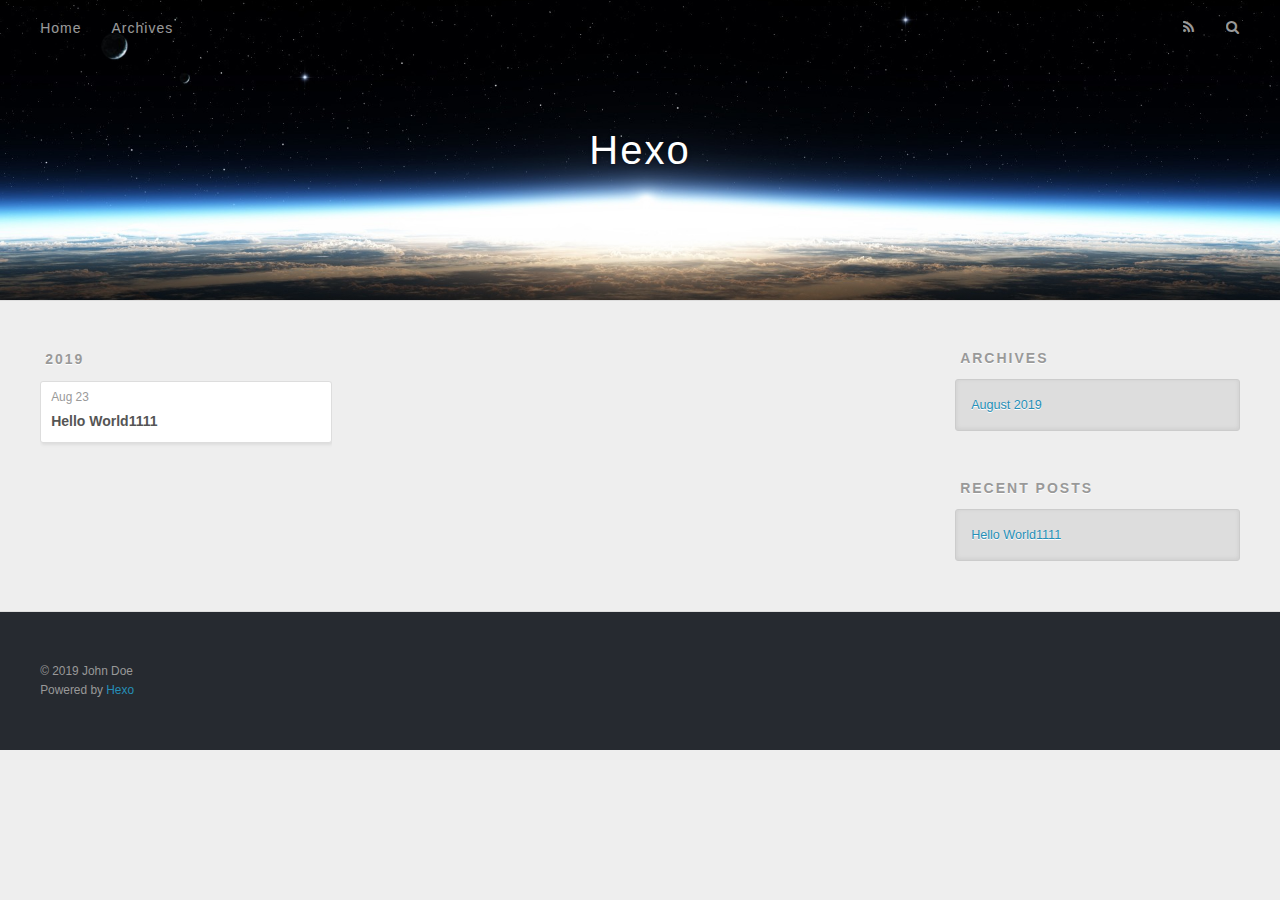
<file: archives/index.html>
<!DOCTYPE html>
<html>
<head><meta name="generator" content="Hexo 3.9.0">
  <meta charset="utf-8">
  

  
  <title>Archives | Hexo</title>
  <meta name="viewport" content="width=device-width, initial-scale=1, maximum-scale=1">
  <meta property="og:type" content="website">
<meta property="og:title" content="Hexo">
<meta property="og:url" content="http://yoursite.com/archives/index.html">
<meta property="og:site_name" content="Hexo">
<meta property="og:locale" content="en">
<meta name="twitter:card" content="summary">
<meta name="twitter:title" content="Hexo">
  
    <link rel="alternate" href="/atom.xml" title="Hexo" type="application/atom+xml">
  
  
    <link rel="icon" href="/favicon.png">
  
  
    <link href="//fonts.googleapis.com/css?family=Source+Code+Pro" rel="stylesheet" type="text/css">
  
  <link rel="stylesheet" href="/css/style.css">
</head>
</html>
<body>
  <div id="container">
    <div id="wrap">
      <header id="header">
  <div id="banner"></div>
  <div id="header-outer" class="outer">
    <div id="header-title" class="inner">
      <h1 id="logo-wrap">
        <a href="/" id="logo">Hexo</a>
      </h1>
      
    </div>
    <div id="header-inner" class="inner">
      <nav id="main-nav">
        <a id="main-nav-toggle" class="nav-icon"></a>
        
          <a class="main-nav-link" href="/">Home</a>
        
          <a class="main-nav-link" href="/archives">Archives</a>
        
      </nav>
      <nav id="sub-nav">
        
          <a id="nav-rss-link" class="nav-icon" href="/atom.xml" title="RSS Feed"></a>
        
        <a id="nav-search-btn" class="nav-icon" title="Search"></a>
      </nav>
      <div id="search-form-wrap">
        <form action="//google.com/search" method="get" accept-charset="UTF-8" class="search-form"><input type="search" name="q" class="search-form-input" placeholder="Search"><button type="submit" class="search-form-submit">&#xF002;</button><input type="hidden" name="sitesearch" value="http://yoursite.com"></form>
      </div>
    </div>
  </div>
</header>
      <div class="outer">
        <section id="main">
  
  
    
    
      
      
      <section class="archives-wrap">
        <div class="archive-year-wrap">
          <a href="/archives/2019" class="archive-year">2019</a>
        </div>
        <div class="archives">
    
    <article class="archive-article archive-type-post">
  <div class="archive-article-inner">
    <header class="archive-article-header">
      <a href="/2019/08/23/hello-world/" class="archive-article-date">
  <time datetime="2019-08-23T07:17:45.148Z" itemprop="datePublished">Aug 23</time>
</a>
      
  
    <h1 itemprop="name">
      <a class="archive-article-title" href="/2019/08/23/hello-world/">Hello World1111</a>
    </h1>
  

    </header>
  </div>
</article>
  
  
    </div></section>
  


</section>
        
          <aside id="sidebar">
  
    

  
    

  
    
  
    
  <div class="widget-wrap">
    <h3 class="widget-title">Archives</h3>
    <div class="widget">
      <ul class="archive-list"><li class="archive-list-item"><a class="archive-list-link" href="/archives/2019/08/">August 2019</a></li></ul>
    </div>
  </div>


  
    
  <div class="widget-wrap">
    <h3 class="widget-title">Recent Posts</h3>
    <div class="widget">
      <ul>
        
          <li>
            <a href="/2019/08/23/hello-world/">Hello World1111</a>
          </li>
        
      </ul>
    </div>
  </div>

  
</aside>
        
      </div>
      <footer id="footer">
  
  <div class="outer">
    <div id="footer-info" class="inner">
      &copy; 2019 John Doe<br>
      Powered by <a href="http://hexo.io/" target="_blank">Hexo</a>
    </div>
  </div>
</footer>
    </div>
    <nav id="mobile-nav">
  
    <a href="/" class="mobile-nav-link">Home</a>
  
    <a href="/archives" class="mobile-nav-link">Archives</a>
  
</nav>
    

<script src="//ajax.googleapis.com/ajax/libs/jquery/2.0.3/jquery.min.js"></script>


  <link rel="stylesheet" href="/fancybox/jquery.fancybox.css">
  <script src="/fancybox/jquery.fancybox.pack.js"></script>


<script src="/js/script.js"></script>



  </div>
</body>
</html>
</file>
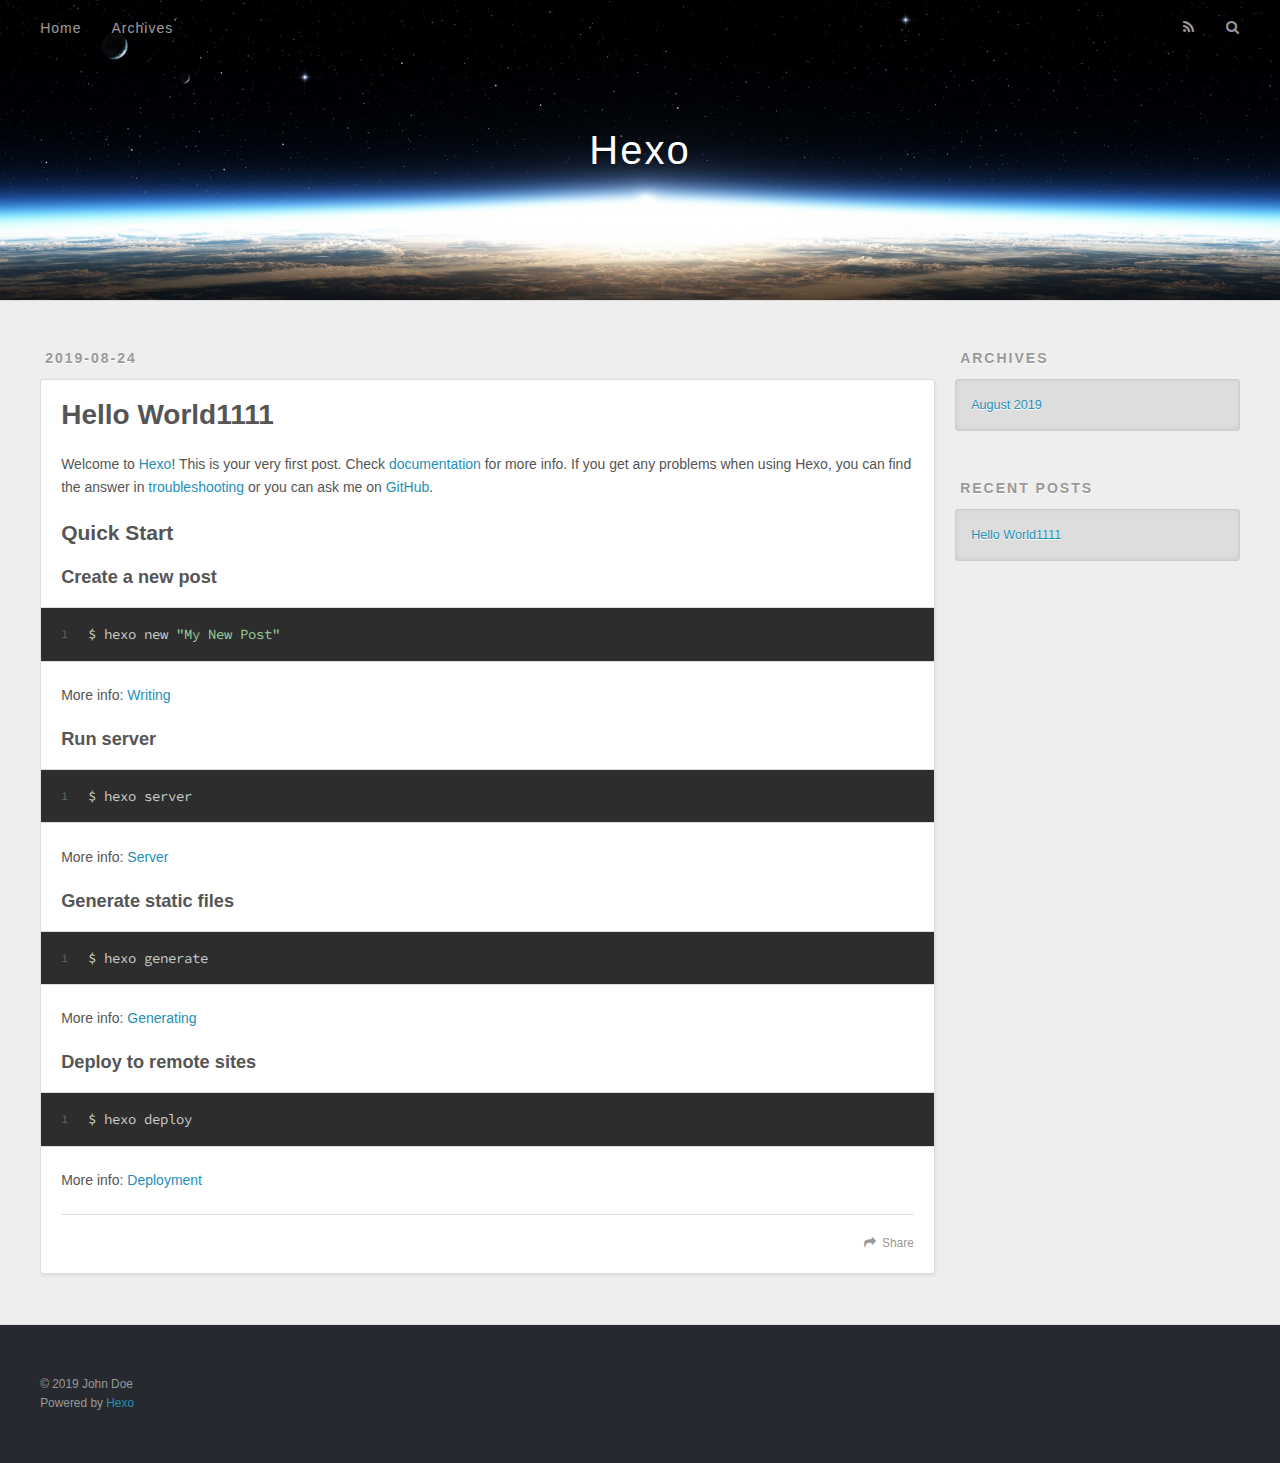
<file: blog/index.html>
<!DOCTYPE html>
<html>
<head><meta name="generator" content="Hexo 3.9.0">
  <meta charset="utf-8">
  

  
  <title>Hexo</title>
  <meta name="viewport" content="width=device-width, initial-scale=1, maximum-scale=1">
  <meta property="og:type" content="website">
<meta property="og:title" content="Hexo">
<meta property="og:url" content="http://yoursite.com/index.html">
<meta property="og:site_name" content="Hexo">
<meta property="og:locale" content="en">
<meta name="twitter:card" content="summary">
<meta name="twitter:title" content="Hexo">
  
    <link rel="alternate" href="/blog/atom.xml" title="Hexo" type="application/atom+xml">
  
  
    <link rel="icon" href="/favicon.png">
  
  
    <link href="//fonts.googleapis.com/css?family=Source+Code+Pro" rel="stylesheet" type="text/css">
  
  <link rel="stylesheet" href="/blog/css/style.css">
</head>
</html>
<body>
  <div id="container">
    <div id="wrap">
      <header id="header">
  <div id="banner"></div>
  <div id="header-outer" class="outer">
    <div id="header-title" class="inner">
      <h1 id="logo-wrap">
        <a href="/blog/" id="logo">Hexo</a>
      </h1>
      
    </div>
    <div id="header-inner" class="inner">
      <nav id="main-nav">
        <a id="main-nav-toggle" class="nav-icon"></a>
        
          <a class="main-nav-link" href="/blog/">Home</a>
        
          <a class="main-nav-link" href="/blog/archives">Archives</a>
        
      </nav>
      <nav id="sub-nav">
        
          <a id="nav-rss-link" class="nav-icon" href="/blog/atom.xml" title="RSS Feed"></a>
        
        <a id="nav-search-btn" class="nav-icon" title="Search"></a>
      </nav>
      <div id="search-form-wrap">
        <form action="//google.com/search" method="get" accept-charset="UTF-8" class="search-form"><input type="search" name="q" class="search-form-input" placeholder="Search"><button type="submit" class="search-form-submit">&#xF002;</button><input type="hidden" name="sitesearch" value="http://yoursite.com"></form>
      </div>
    </div>
  </div>
</header>
      <div class="outer">
        <section id="main">
  
    <article id="post-hello-world" class="article article-type-post" itemscope itemprop="blogPost">
  <div class="article-meta">
    <a href="/blog/2019/08/24/hello-world/" class="article-date">
  <time datetime="2019-08-24T10:50:30.401Z" itemprop="datePublished">2019-08-24</time>
</a>
    
  </div>
  <div class="article-inner">
    
    
      <header class="article-header">
        
  
    <h1 itemprop="name">
      <a class="article-title" href="/blog/2019/08/24/hello-world/">Hello World1111</a>
    </h1>
  

      </header>
    
    <div class="article-entry" itemprop="articleBody">
      
        <p>Welcome to <a href="https://hexo.io/" target="_blank" rel="noopener">Hexo</a>! This is your very first post. Check <a href="https://hexo.io/docs/" target="_blank" rel="noopener">documentation</a> for more info. If you get any problems when using Hexo, you can find the answer in <a href="https://hexo.io/docs/troubleshooting.html" target="_blank" rel="noopener">troubleshooting</a> or you can ask me on <a href="https://github.com/hexojs/hexo/issues" target="_blank" rel="noopener">GitHub</a>.</p>
<h2 id="Quick-Start"><a href="#Quick-Start" class="headerlink" title="Quick Start"></a>Quick Start</h2><h3 id="Create-a-new-post"><a href="#Create-a-new-post" class="headerlink" title="Create a new post"></a>Create a new post</h3><figure class="highlight bash"><table><tr><td class="gutter"><pre><span class="line">1</span><br></pre></td><td class="code"><pre><span class="line">$ hexo new <span class="string">"My New Post"</span></span><br></pre></td></tr></table></figure>

<p>More info: <a href="https://hexo.io/docs/writing.html" target="_blank" rel="noopener">Writing</a></p>
<h3 id="Run-server"><a href="#Run-server" class="headerlink" title="Run server"></a>Run server</h3><figure class="highlight bash"><table><tr><td class="gutter"><pre><span class="line">1</span><br></pre></td><td class="code"><pre><span class="line">$ hexo server</span><br></pre></td></tr></table></figure>

<p>More info: <a href="https://hexo.io/docs/server.html" target="_blank" rel="noopener">Server</a></p>
<h3 id="Generate-static-files"><a href="#Generate-static-files" class="headerlink" title="Generate static files"></a>Generate static files</h3><figure class="highlight bash"><table><tr><td class="gutter"><pre><span class="line">1</span><br></pre></td><td class="code"><pre><span class="line">$ hexo generate</span><br></pre></td></tr></table></figure>

<p>More info: <a href="https://hexo.io/docs/generating.html" target="_blank" rel="noopener">Generating</a></p>
<h3 id="Deploy-to-remote-sites"><a href="#Deploy-to-remote-sites" class="headerlink" title="Deploy to remote sites"></a>Deploy to remote sites</h3><figure class="highlight bash"><table><tr><td class="gutter"><pre><span class="line">1</span><br></pre></td><td class="code"><pre><span class="line">$ hexo deploy</span><br></pre></td></tr></table></figure>

<p>More info: <a href="https://hexo.io/docs/deployment.html" target="_blank" rel="noopener">Deployment</a></p>

      
    </div>
    <footer class="article-footer">
      <a data-url="http://yoursite.com/2019/08/24/hello-world/" data-id="cjzsghvyw0000b5sh5u12f0b9" class="article-share-link">Share</a>
      
      
    </footer>
  </div>
  
</article>


  


</section>
        
          <aside id="sidebar">
  
    

  
    

  
    
  
    
  <div class="widget-wrap">
    <h3 class="widget-title">Archives</h3>
    <div class="widget">
      <ul class="archive-list"><li class="archive-list-item"><a class="archive-list-link" href="/blog/archives/2019/08/">August 2019</a></li></ul>
    </div>
  </div>


  
    
  <div class="widget-wrap">
    <h3 class="widget-title">Recent Posts</h3>
    <div class="widget">
      <ul>
        
          <li>
            <a href="/blog/2019/08/24/hello-world/">Hello World1111</a>
          </li>
        
      </ul>
    </div>
  </div>

  
</aside>
        
      </div>
      <footer id="footer">
  
  <div class="outer">
    <div id="footer-info" class="inner">
      &copy; 2019 John Doe<br>
      Powered by <a href="http://hexo.io/" target="_blank">Hexo</a>
    </div>
  </div>
</footer>
    </div>
    <nav id="mobile-nav">
  
    <a href="/blog/" class="mobile-nav-link">Home</a>
  
    <a href="/blog/archives" class="mobile-nav-link">Archives</a>
  
</nav>
    

<script src="//ajax.googleapis.com/ajax/libs/jquery/2.0.3/jquery.min.js"></script>


  <link rel="stylesheet" href="/blog/fancybox/jquery.fancybox.css">
  <script src="/blog/fancybox/jquery.fancybox.pack.js"></script>


<script src="/blog/js/script.js"></script>



  </div>
</body>
</html>
</file>
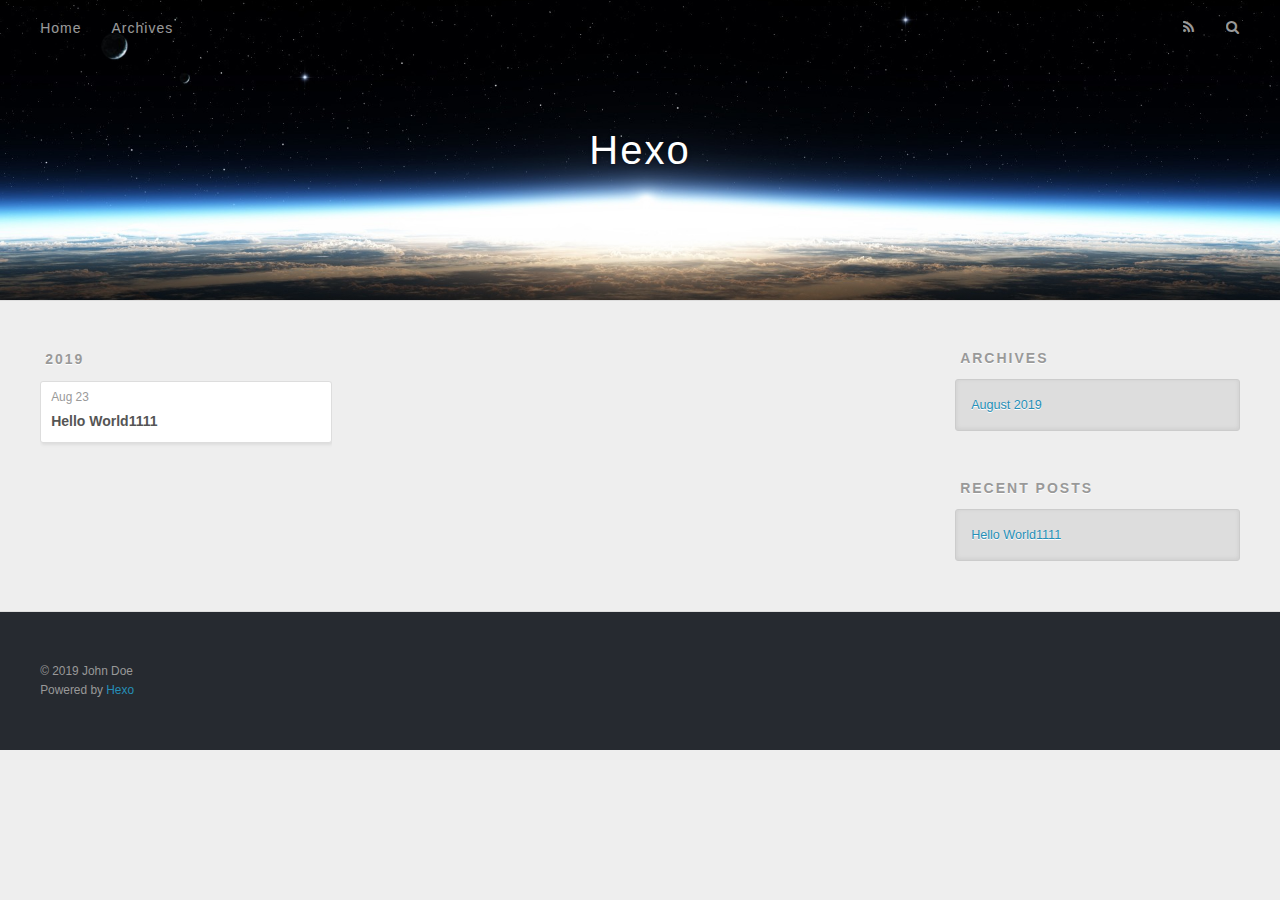
<file: archives/2019/index.html>
<!DOCTYPE html>
<html>
<head><meta name="generator" content="Hexo 3.9.0">
  <meta charset="utf-8">
  

  
  <title>Archives: 2019 | Hexo</title>
  <meta name="viewport" content="width=device-width, initial-scale=1, maximum-scale=1">
  <meta property="og:type" content="website">
<meta property="og:title" content="Hexo">
<meta property="og:url" content="http://yoursite.com/archives/2019/index.html">
<meta property="og:site_name" content="Hexo">
<meta property="og:locale" content="en">
<meta name="twitter:card" content="summary">
<meta name="twitter:title" content="Hexo">
  
    <link rel="alternate" href="/atom.xml" title="Hexo" type="application/atom+xml">
  
  
    <link rel="icon" href="/favicon.png">
  
  
    <link href="//fonts.googleapis.com/css?family=Source+Code+Pro" rel="stylesheet" type="text/css">
  
  <link rel="stylesheet" href="/css/style.css">
</head>
</html>
<body>
  <div id="container">
    <div id="wrap">
      <header id="header">
  <div id="banner"></div>
  <div id="header-outer" class="outer">
    <div id="header-title" class="inner">
      <h1 id="logo-wrap">
        <a href="/" id="logo">Hexo</a>
      </h1>
      
    </div>
    <div id="header-inner" class="inner">
      <nav id="main-nav">
        <a id="main-nav-toggle" class="nav-icon"></a>
        
          <a class="main-nav-link" href="/">Home</a>
        
          <a class="main-nav-link" href="/archives">Archives</a>
        
      </nav>
      <nav id="sub-nav">
        
          <a id="nav-rss-link" class="nav-icon" href="/atom.xml" title="RSS Feed"></a>
        
        <a id="nav-search-btn" class="nav-icon" title="Search"></a>
      </nav>
      <div id="search-form-wrap">
        <form action="//google.com/search" method="get" accept-charset="UTF-8" class="search-form"><input type="search" name="q" class="search-form-input" placeholder="Search"><button type="submit" class="search-form-submit">&#xF002;</button><input type="hidden" name="sitesearch" value="http://yoursite.com"></form>
      </div>
    </div>
  </div>
</header>
      <div class="outer">
        <section id="main">
  
  
    
    
      
      
      <section class="archives-wrap">
        <div class="archive-year-wrap">
          <a href="/archives/2019" class="archive-year">2019</a>
        </div>
        <div class="archives">
    
    <article class="archive-article archive-type-post">
  <div class="archive-article-inner">
    <header class="archive-article-header">
      <a href="/2019/08/23/hello-world/" class="archive-article-date">
  <time datetime="2019-08-23T07:17:45.148Z" itemprop="datePublished">Aug 23</time>
</a>
      
  
    <h1 itemprop="name">
      <a class="archive-article-title" href="/2019/08/23/hello-world/">Hello World1111</a>
    </h1>
  

    </header>
  </div>
</article>
  
  
    </div></section>
  


</section>
        
          <aside id="sidebar">
  
    

  
    

  
    
  
    
  <div class="widget-wrap">
    <h3 class="widget-title">Archives</h3>
    <div class="widget">
      <ul class="archive-list"><li class="archive-list-item"><a class="archive-list-link" href="/archives/2019/08/">August 2019</a></li></ul>
    </div>
  </div>


  
    
  <div class="widget-wrap">
    <h3 class="widget-title">Recent Posts</h3>
    <div class="widget">
      <ul>
        
          <li>
            <a href="/2019/08/23/hello-world/">Hello World1111</a>
          </li>
        
      </ul>
    </div>
  </div>

  
</aside>
        
      </div>
      <footer id="footer">
  
  <div class="outer">
    <div id="footer-info" class="inner">
      &copy; 2019 John Doe<br>
      Powered by <a href="http://hexo.io/" target="_blank">Hexo</a>
    </div>
  </div>
</footer>
    </div>
    <nav id="mobile-nav">
  
    <a href="/" class="mobile-nav-link">Home</a>
  
    <a href="/archives" class="mobile-nav-link">Archives</a>
  
</nav>
    

<script src="//ajax.googleapis.com/ajax/libs/jquery/2.0.3/jquery.min.js"></script>


  <link rel="stylesheet" href="/fancybox/jquery.fancybox.css">
  <script src="/fancybox/jquery.fancybox.pack.js"></script>


<script src="/js/script.js"></script>



  </div>
</body>
</html>
</file>
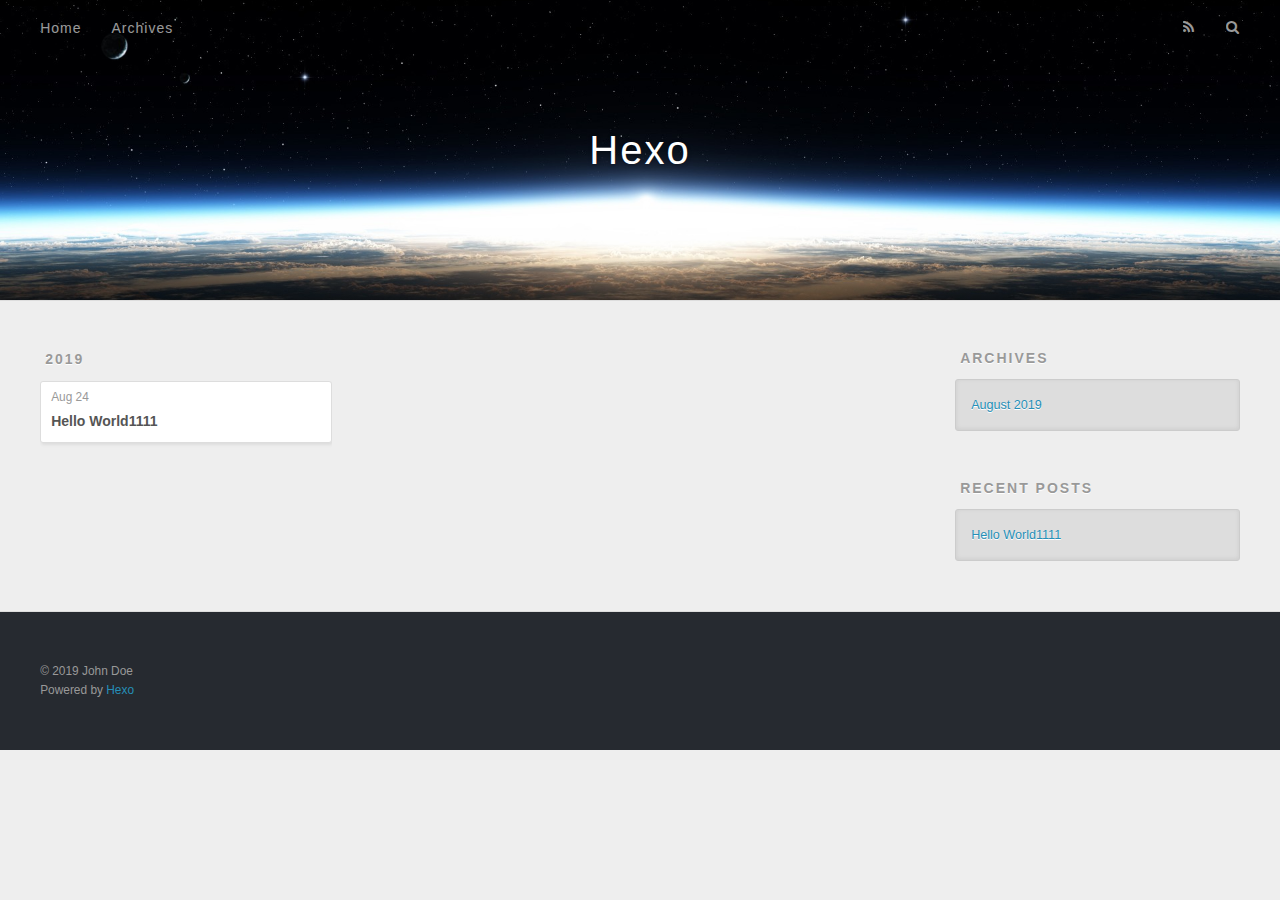
<file: blog/archives/index.html>
<!DOCTYPE html>
<html>
<head><meta name="generator" content="Hexo 3.9.0">
  <meta charset="utf-8">
  

  
  <title>Archives | Hexo</title>
  <meta name="viewport" content="width=device-width, initial-scale=1, maximum-scale=1">
  <meta property="og:type" content="website">
<meta property="og:title" content="Hexo">
<meta property="og:url" content="http://yoursite.com/archives/index.html">
<meta property="og:site_name" content="Hexo">
<meta property="og:locale" content="en">
<meta name="twitter:card" content="summary">
<meta name="twitter:title" content="Hexo">
  
    <link rel="alternate" href="/blog/atom.xml" title="Hexo" type="application/atom+xml">
  
  
    <link rel="icon" href="/favicon.png">
  
  
    <link href="//fonts.googleapis.com/css?family=Source+Code+Pro" rel="stylesheet" type="text/css">
  
  <link rel="stylesheet" href="/blog/css/style.css">
</head>
</html>
<body>
  <div id="container">
    <div id="wrap">
      <header id="header">
  <div id="banner"></div>
  <div id="header-outer" class="outer">
    <div id="header-title" class="inner">
      <h1 id="logo-wrap">
        <a href="/blog/" id="logo">Hexo</a>
      </h1>
      
    </div>
    <div id="header-inner" class="inner">
      <nav id="main-nav">
        <a id="main-nav-toggle" class="nav-icon"></a>
        
          <a class="main-nav-link" href="/blog/">Home</a>
        
          <a class="main-nav-link" href="/blog/archives">Archives</a>
        
      </nav>
      <nav id="sub-nav">
        
          <a id="nav-rss-link" class="nav-icon" href="/blog/atom.xml" title="RSS Feed"></a>
        
        <a id="nav-search-btn" class="nav-icon" title="Search"></a>
      </nav>
      <div id="search-form-wrap">
        <form action="//google.com/search" method="get" accept-charset="UTF-8" class="search-form"><input type="search" name="q" class="search-form-input" placeholder="Search"><button type="submit" class="search-form-submit">&#xF002;</button><input type="hidden" name="sitesearch" value="http://yoursite.com"></form>
      </div>
    </div>
  </div>
</header>
      <div class="outer">
        <section id="main">
  
  
    
    
      
      
      <section class="archives-wrap">
        <div class="archive-year-wrap">
          <a href="/blog/archives/2019" class="archive-year">2019</a>
        </div>
        <div class="archives">
    
    <article class="archive-article archive-type-post">
  <div class="archive-article-inner">
    <header class="archive-article-header">
      <a href="/blog/2019/08/24/hello-world/" class="archive-article-date">
  <time datetime="2019-08-24T10:50:30.401Z" itemprop="datePublished">Aug 24</time>
</a>
      
  
    <h1 itemprop="name">
      <a class="archive-article-title" href="/blog/2019/08/24/hello-world/">Hello World1111</a>
    </h1>
  

    </header>
  </div>
</article>
  
  
    </div></section>
  


</section>
        
          <aside id="sidebar">
  
    

  
    

  
    
  
    
  <div class="widget-wrap">
    <h3 class="widget-title">Archives</h3>
    <div class="widget">
      <ul class="archive-list"><li class="archive-list-item"><a class="archive-list-link" href="/blog/archives/2019/08/">August 2019</a></li></ul>
    </div>
  </div>


  
    
  <div class="widget-wrap">
    <h3 class="widget-title">Recent Posts</h3>
    <div class="widget">
      <ul>
        
          <li>
            <a href="/blog/2019/08/24/hello-world/">Hello World1111</a>
          </li>
        
      </ul>
    </div>
  </div>

  
</aside>
        
      </div>
      <footer id="footer">
  
  <div class="outer">
    <div id="footer-info" class="inner">
      &copy; 2019 John Doe<br>
      Powered by <a href="http://hexo.io/" target="_blank">Hexo</a>
    </div>
  </div>
</footer>
    </div>
    <nav id="mobile-nav">
  
    <a href="/blog/" class="mobile-nav-link">Home</a>
  
    <a href="/blog/archives" class="mobile-nav-link">Archives</a>
  
</nav>
    

<script src="//ajax.googleapis.com/ajax/libs/jquery/2.0.3/jquery.min.js"></script>


  <link rel="stylesheet" href="/blog/fancybox/jquery.fancybox.css">
  <script src="/blog/fancybox/jquery.fancybox.pack.js"></script>


<script src="/blog/js/script.js"></script>



  </div>
</body>
</html>
</file>
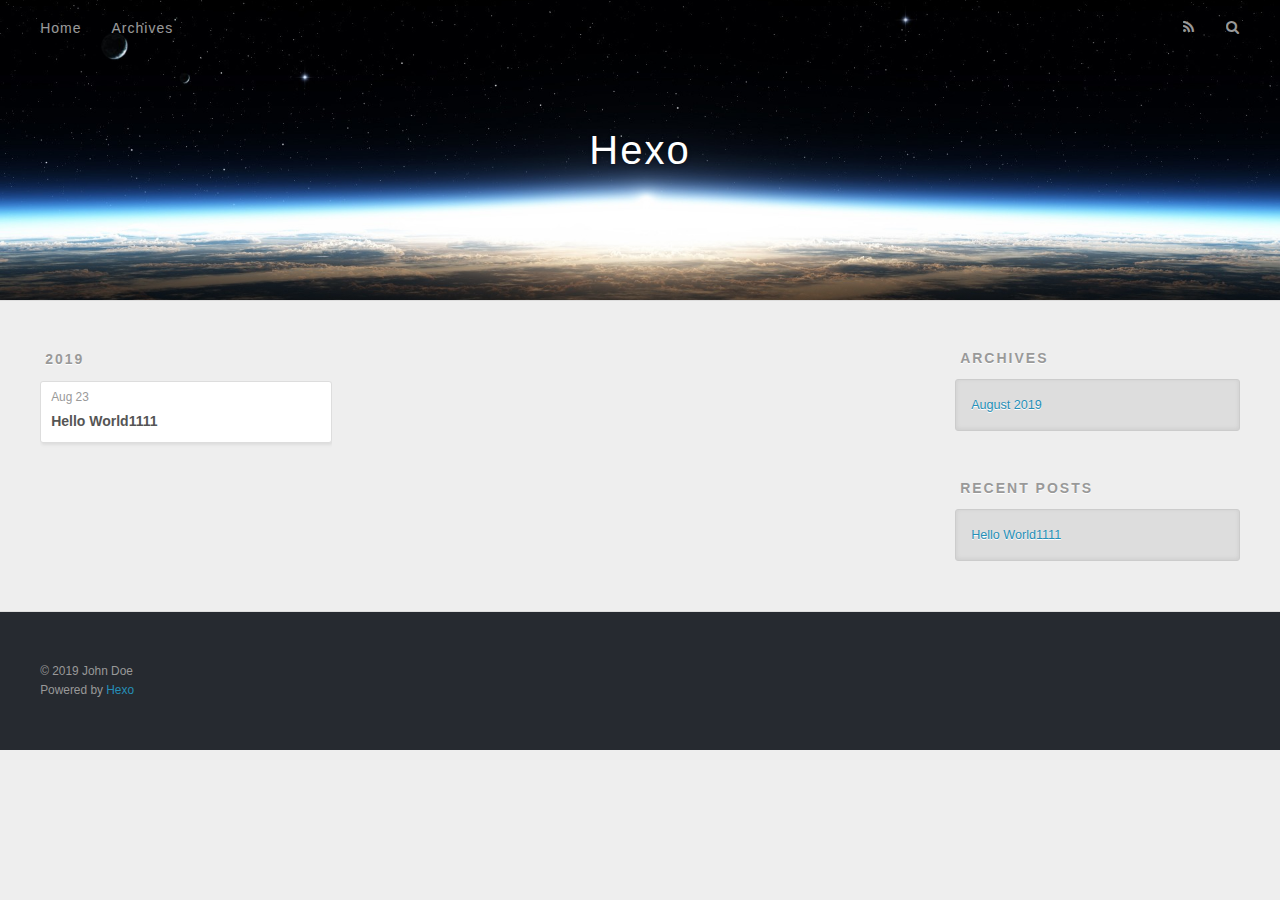
<file: archives/2019/08/index.html>
<!DOCTYPE html>
<html>
<head><meta name="generator" content="Hexo 3.9.0">
  <meta charset="utf-8">
  

  
  <title>Archives: 2019/8 | Hexo</title>
  <meta name="viewport" content="width=device-width, initial-scale=1, maximum-scale=1">
  <meta property="og:type" content="website">
<meta property="og:title" content="Hexo">
<meta property="og:url" content="http://yoursite.com/archives/2019/08/index.html">
<meta property="og:site_name" content="Hexo">
<meta property="og:locale" content="en">
<meta name="twitter:card" content="summary">
<meta name="twitter:title" content="Hexo">
  
    <link rel="alternate" href="/atom.xml" title="Hexo" type="application/atom+xml">
  
  
    <link rel="icon" href="/favicon.png">
  
  
    <link href="//fonts.googleapis.com/css?family=Source+Code+Pro" rel="stylesheet" type="text/css">
  
  <link rel="stylesheet" href="/css/style.css">
</head>
</html>
<body>
  <div id="container">
    <div id="wrap">
      <header id="header">
  <div id="banner"></div>
  <div id="header-outer" class="outer">
    <div id="header-title" class="inner">
      <h1 id="logo-wrap">
        <a href="/" id="logo">Hexo</a>
      </h1>
      
    </div>
    <div id="header-inner" class="inner">
      <nav id="main-nav">
        <a id="main-nav-toggle" class="nav-icon"></a>
        
          <a class="main-nav-link" href="/">Home</a>
        
          <a class="main-nav-link" href="/archives">Archives</a>
        
      </nav>
      <nav id="sub-nav">
        
          <a id="nav-rss-link" class="nav-icon" href="/atom.xml" title="RSS Feed"></a>
        
        <a id="nav-search-btn" class="nav-icon" title="Search"></a>
      </nav>
      <div id="search-form-wrap">
        <form action="//google.com/search" method="get" accept-charset="UTF-8" class="search-form"><input type="search" name="q" class="search-form-input" placeholder="Search"><button type="submit" class="search-form-submit">&#xF002;</button><input type="hidden" name="sitesearch" value="http://yoursite.com"></form>
      </div>
    </div>
  </div>
</header>
      <div class="outer">
        <section id="main">
  
  
    
    
      
      
      <section class="archives-wrap">
        <div class="archive-year-wrap">
          <a href="/archives/2019" class="archive-year">2019</a>
        </div>
        <div class="archives">
    
    <article class="archive-article archive-type-post">
  <div class="archive-article-inner">
    <header class="archive-article-header">
      <a href="/2019/08/23/hello-world/" class="archive-article-date">
  <time datetime="2019-08-23T07:17:45.148Z" itemprop="datePublished">Aug 23</time>
</a>
      
  
    <h1 itemprop="name">
      <a class="archive-article-title" href="/2019/08/23/hello-world/">Hello World1111</a>
    </h1>
  

    </header>
  </div>
</article>
  
  
    </div></section>
  


</section>
        
          <aside id="sidebar">
  
    

  
    

  
    
  
    
  <div class="widget-wrap">
    <h3 class="widget-title">Archives</h3>
    <div class="widget">
      <ul class="archive-list"><li class="archive-list-item"><a class="archive-list-link" href="/archives/2019/08/">August 2019</a></li></ul>
    </div>
  </div>


  
    
  <div class="widget-wrap">
    <h3 class="widget-title">Recent Posts</h3>
    <div class="widget">
      <ul>
        
          <li>
            <a href="/2019/08/23/hello-world/">Hello World1111</a>
          </li>
        
      </ul>
    </div>
  </div>

  
</aside>
        
      </div>
      <footer id="footer">
  
  <div class="outer">
    <div id="footer-info" class="inner">
      &copy; 2019 John Doe<br>
      Powered by <a href="http://hexo.io/" target="_blank">Hexo</a>
    </div>
  </div>
</footer>
    </div>
    <nav id="mobile-nav">
  
    <a href="/" class="mobile-nav-link">Home</a>
  
    <a href="/archives" class="mobile-nav-link">Archives</a>
  
</nav>
    

<script src="//ajax.googleapis.com/ajax/libs/jquery/2.0.3/jquery.min.js"></script>


  <link rel="stylesheet" href="/fancybox/jquery.fancybox.css">
  <script src="/fancybox/jquery.fancybox.pack.js"></script>


<script src="/js/script.js"></script>



  </div>
</body>
</html>
</file>
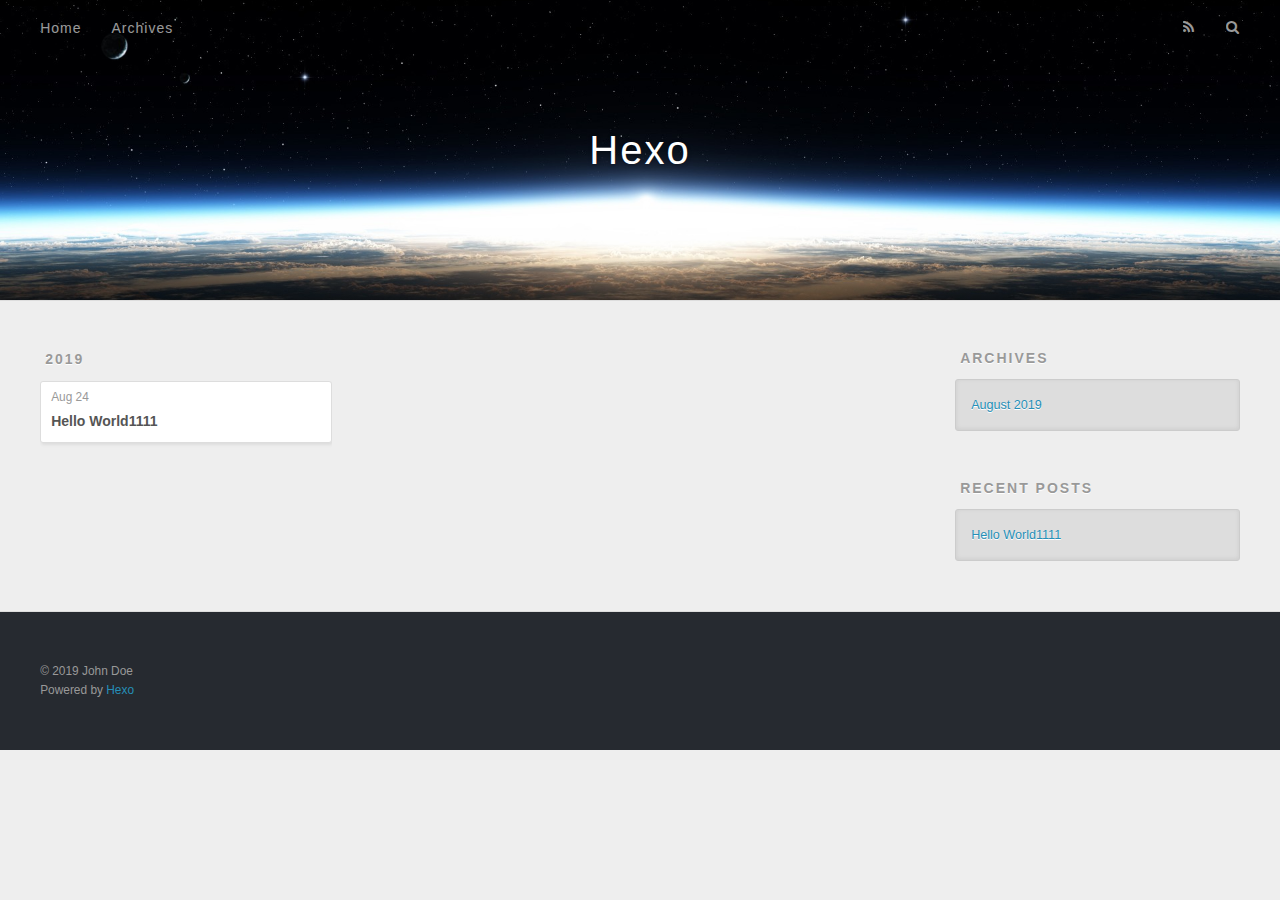
<file: blog/archives/2019/index.html>
<!DOCTYPE html>
<html>
<head><meta name="generator" content="Hexo 3.9.0">
  <meta charset="utf-8">
  

  
  <title>Archives: 2019 | Hexo</title>
  <meta name="viewport" content="width=device-width, initial-scale=1, maximum-scale=1">
  <meta property="og:type" content="website">
<meta property="og:title" content="Hexo">
<meta property="og:url" content="http://yoursite.com/archives/2019/index.html">
<meta property="og:site_name" content="Hexo">
<meta property="og:locale" content="en">
<meta name="twitter:card" content="summary">
<meta name="twitter:title" content="Hexo">
  
    <link rel="alternate" href="/blog/atom.xml" title="Hexo" type="application/atom+xml">
  
  
    <link rel="icon" href="/favicon.png">
  
  
    <link href="//fonts.googleapis.com/css?family=Source+Code+Pro" rel="stylesheet" type="text/css">
  
  <link rel="stylesheet" href="/blog/css/style.css">
</head>
</html>
<body>
  <div id="container">
    <div id="wrap">
      <header id="header">
  <div id="banner"></div>
  <div id="header-outer" class="outer">
    <div id="header-title" class="inner">
      <h1 id="logo-wrap">
        <a href="/blog/" id="logo">Hexo</a>
      </h1>
      
    </div>
    <div id="header-inner" class="inner">
      <nav id="main-nav">
        <a id="main-nav-toggle" class="nav-icon"></a>
        
          <a class="main-nav-link" href="/blog/">Home</a>
        
          <a class="main-nav-link" href="/blog/archives">Archives</a>
        
      </nav>
      <nav id="sub-nav">
        
          <a id="nav-rss-link" class="nav-icon" href="/blog/atom.xml" title="RSS Feed"></a>
        
        <a id="nav-search-btn" class="nav-icon" title="Search"></a>
      </nav>
      <div id="search-form-wrap">
        <form action="//google.com/search" method="get" accept-charset="UTF-8" class="search-form"><input type="search" name="q" class="search-form-input" placeholder="Search"><button type="submit" class="search-form-submit">&#xF002;</button><input type="hidden" name="sitesearch" value="http://yoursite.com"></form>
      </div>
    </div>
  </div>
</header>
      <div class="outer">
        <section id="main">
  
  
    
    
      
      
      <section class="archives-wrap">
        <div class="archive-year-wrap">
          <a href="/blog/archives/2019" class="archive-year">2019</a>
        </div>
        <div class="archives">
    
    <article class="archive-article archive-type-post">
  <div class="archive-article-inner">
    <header class="archive-article-header">
      <a href="/blog/2019/08/24/hello-world/" class="archive-article-date">
  <time datetime="2019-08-24T10:50:30.401Z" itemprop="datePublished">Aug 24</time>
</a>
      
  
    <h1 itemprop="name">
      <a class="archive-article-title" href="/blog/2019/08/24/hello-world/">Hello World1111</a>
    </h1>
  

    </header>
  </div>
</article>
  
  
    </div></section>
  


</section>
        
          <aside id="sidebar">
  
    

  
    

  
    
  
    
  <div class="widget-wrap">
    <h3 class="widget-title">Archives</h3>
    <div class="widget">
      <ul class="archive-list"><li class="archive-list-item"><a class="archive-list-link" href="/blog/archives/2019/08/">August 2019</a></li></ul>
    </div>
  </div>


  
    
  <div class="widget-wrap">
    <h3 class="widget-title">Recent Posts</h3>
    <div class="widget">
      <ul>
        
          <li>
            <a href="/blog/2019/08/24/hello-world/">Hello World1111</a>
          </li>
        
      </ul>
    </div>
  </div>

  
</aside>
        
      </div>
      <footer id="footer">
  
  <div class="outer">
    <div id="footer-info" class="inner">
      &copy; 2019 John Doe<br>
      Powered by <a href="http://hexo.io/" target="_blank">Hexo</a>
    </div>
  </div>
</footer>
    </div>
    <nav id="mobile-nav">
  
    <a href="/blog/" class="mobile-nav-link">Home</a>
  
    <a href="/blog/archives" class="mobile-nav-link">Archives</a>
  
</nav>
    

<script src="//ajax.googleapis.com/ajax/libs/jquery/2.0.3/jquery.min.js"></script>


  <link rel="stylesheet" href="/blog/fancybox/jquery.fancybox.css">
  <script src="/blog/fancybox/jquery.fancybox.pack.js"></script>


<script src="/blog/js/script.js"></script>



  </div>
</body>
</html>
</file>
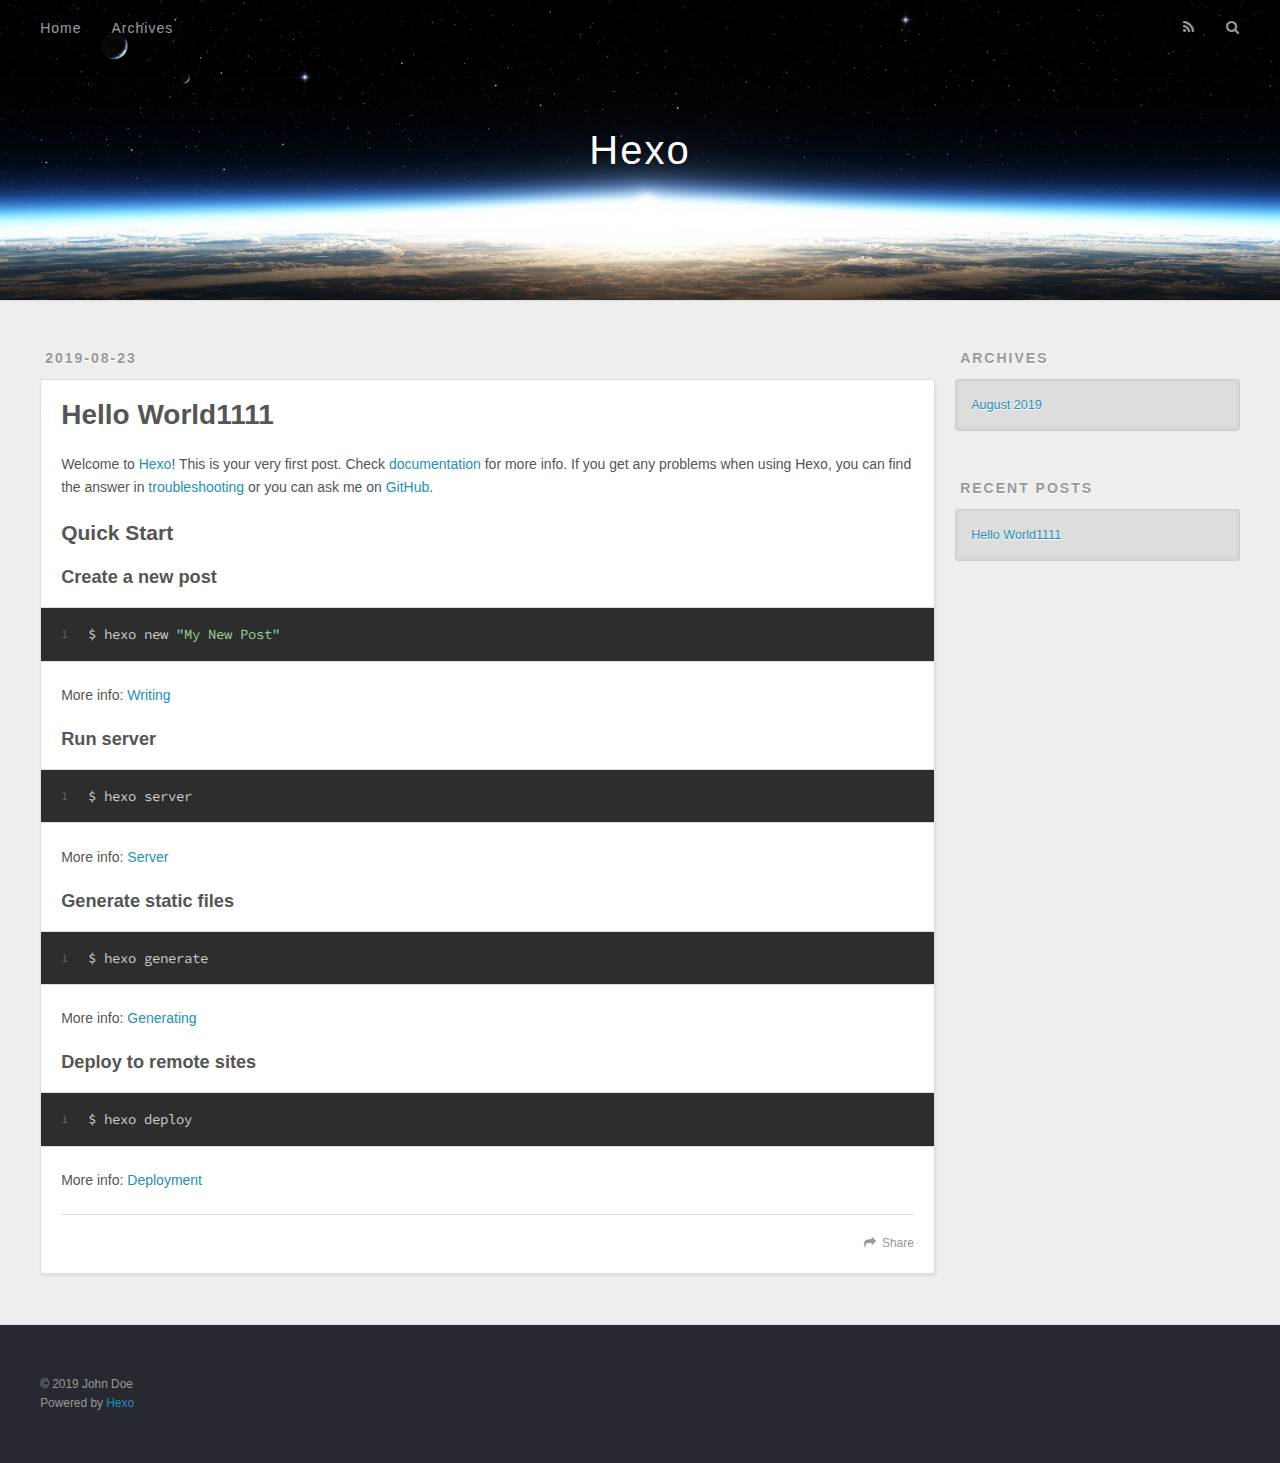
<file: 2019/08/23/hello-world/index.html>
<!DOCTYPE html>
<html>
<head><meta name="generator" content="Hexo 3.9.0">
  <meta charset="utf-8">
  

  
  <title>Hello World1111 | Hexo</title>
  <meta name="viewport" content="width=device-width, initial-scale=1, maximum-scale=1">
  <meta name="description" content="Welcome to Hexo! This is your very first post. Check documentation for more info. If you get any problems when using Hexo, you can find the answer in troubleshooting or you can ask me on GitHub. Quick">
<meta property="og:type" content="article">
<meta property="og:title" content="Hello World1111">
<meta property="og:url" content="http://yoursite.com/2019/08/23/hello-world/index.html">
<meta property="og:site_name" content="Hexo">
<meta property="og:description" content="Welcome to Hexo! This is your very first post. Check documentation for more info. If you get any problems when using Hexo, you can find the answer in troubleshooting or you can ask me on GitHub. Quick">
<meta property="og:locale" content="en">
<meta property="og:updated_time" content="2019-08-23T08:11:39.300Z">
<meta name="twitter:card" content="summary">
<meta name="twitter:title" content="Hello World1111">
<meta name="twitter:description" content="Welcome to Hexo! This is your very first post. Check documentation for more info. If you get any problems when using Hexo, you can find the answer in troubleshooting or you can ask me on GitHub. Quick">
  
    <link rel="alternate" href="/atom.xml" title="Hexo" type="application/atom+xml">
  
  
    <link rel="icon" href="/favicon.png">
  
  
    <link href="//fonts.googleapis.com/css?family=Source+Code+Pro" rel="stylesheet" type="text/css">
  
  <link rel="stylesheet" href="/css/style.css">
</head>
</html>
<body>
  <div id="container">
    <div id="wrap">
      <header id="header">
  <div id="banner"></div>
  <div id="header-outer" class="outer">
    <div id="header-title" class="inner">
      <h1 id="logo-wrap">
        <a href="/" id="logo">Hexo</a>
      </h1>
      
    </div>
    <div id="header-inner" class="inner">
      <nav id="main-nav">
        <a id="main-nav-toggle" class="nav-icon"></a>
        
          <a class="main-nav-link" href="/">Home</a>
        
          <a class="main-nav-link" href="/archives">Archives</a>
        
      </nav>
      <nav id="sub-nav">
        
          <a id="nav-rss-link" class="nav-icon" href="/atom.xml" title="RSS Feed"></a>
        
        <a id="nav-search-btn" class="nav-icon" title="Search"></a>
      </nav>
      <div id="search-form-wrap">
        <form action="//google.com/search" method="get" accept-charset="UTF-8" class="search-form"><input type="search" name="q" class="search-form-input" placeholder="Search"><button type="submit" class="search-form-submit">&#xF002;</button><input type="hidden" name="sitesearch" value="http://yoursite.com"></form>
      </div>
    </div>
  </div>
</header>
      <div class="outer">
        <section id="main"><article id="post-hello-world" class="article article-type-post" itemscope itemprop="blogPost">
  <div class="article-meta">
    <a href="/2019/08/23/hello-world/" class="article-date">
  <time datetime="2019-08-23T07:17:45.148Z" itemprop="datePublished">2019-08-23</time>
</a>
    
  </div>
  <div class="article-inner">
    
    
      <header class="article-header">
        
  
    <h1 class="article-title" itemprop="name">
      Hello World1111
    </h1>
  

      </header>
    
    <div class="article-entry" itemprop="articleBody">
      
        <p>Welcome to <a href="https://hexo.io/" target="_blank" rel="noopener">Hexo</a>! This is your very first post. Check <a href="https://hexo.io/docs/" target="_blank" rel="noopener">documentation</a> for more info. If you get any problems when using Hexo, you can find the answer in <a href="https://hexo.io/docs/troubleshooting.html" target="_blank" rel="noopener">troubleshooting</a> or you can ask me on <a href="https://github.com/hexojs/hexo/issues" target="_blank" rel="noopener">GitHub</a>.</p>
<h2 id="Quick-Start"><a href="#Quick-Start" class="headerlink" title="Quick Start"></a>Quick Start</h2><h3 id="Create-a-new-post"><a href="#Create-a-new-post" class="headerlink" title="Create a new post"></a>Create a new post</h3><figure class="highlight bash"><table><tr><td class="gutter"><pre><span class="line">1</span><br></pre></td><td class="code"><pre><span class="line">$ hexo new <span class="string">"My New Post"</span></span><br></pre></td></tr></table></figure>

<p>More info: <a href="https://hexo.io/docs/writing.html" target="_blank" rel="noopener">Writing</a></p>
<h3 id="Run-server"><a href="#Run-server" class="headerlink" title="Run server"></a>Run server</h3><figure class="highlight bash"><table><tr><td class="gutter"><pre><span class="line">1</span><br></pre></td><td class="code"><pre><span class="line">$ hexo server</span><br></pre></td></tr></table></figure>

<p>More info: <a href="https://hexo.io/docs/server.html" target="_blank" rel="noopener">Server</a></p>
<h3 id="Generate-static-files"><a href="#Generate-static-files" class="headerlink" title="Generate static files"></a>Generate static files</h3><figure class="highlight bash"><table><tr><td class="gutter"><pre><span class="line">1</span><br></pre></td><td class="code"><pre><span class="line">$ hexo generate</span><br></pre></td></tr></table></figure>

<p>More info: <a href="https://hexo.io/docs/generating.html" target="_blank" rel="noopener">Generating</a></p>
<h3 id="Deploy-to-remote-sites"><a href="#Deploy-to-remote-sites" class="headerlink" title="Deploy to remote sites"></a>Deploy to remote sites</h3><figure class="highlight bash"><table><tr><td class="gutter"><pre><span class="line">1</span><br></pre></td><td class="code"><pre><span class="line">$ hexo deploy</span><br></pre></td></tr></table></figure>

<p>More info: <a href="https://hexo.io/docs/deployment.html" target="_blank" rel="noopener">Deployment</a></p>

      
    </div>
    <footer class="article-footer">
      <a data-url="http://yoursite.com/2019/08/23/hello-world/" data-id="cjznuru5800003x9dcees7ufr" class="article-share-link">Share</a>
      
      
    </footer>
  </div>
  
    
  
</article>

</section>
        
          <aside id="sidebar">
  
    

  
    

  
    
  
    
  <div class="widget-wrap">
    <h3 class="widget-title">Archives</h3>
    <div class="widget">
      <ul class="archive-list"><li class="archive-list-item"><a class="archive-list-link" href="/archives/2019/08/">August 2019</a></li></ul>
    </div>
  </div>


  
    
  <div class="widget-wrap">
    <h3 class="widget-title">Recent Posts</h3>
    <div class="widget">
      <ul>
        
          <li>
            <a href="/2019/08/23/hello-world/">Hello World1111</a>
          </li>
        
      </ul>
    </div>
  </div>

  
</aside>
        
      </div>
      <footer id="footer">
  
  <div class="outer">
    <div id="footer-info" class="inner">
      &copy; 2019 John Doe<br>
      Powered by <a href="http://hexo.io/" target="_blank">Hexo</a>
    </div>
  </div>
</footer>
    </div>
    <nav id="mobile-nav">
  
    <a href="/" class="mobile-nav-link">Home</a>
  
    <a href="/archives" class="mobile-nav-link">Archives</a>
  
</nav>
    

<script src="//ajax.googleapis.com/ajax/libs/jquery/2.0.3/jquery.min.js"></script>


  <link rel="stylesheet" href="/fancybox/jquery.fancybox.css">
  <script src="/fancybox/jquery.fancybox.pack.js"></script>


<script src="/js/script.js"></script>



  </div>
</body>
</html>
</file>
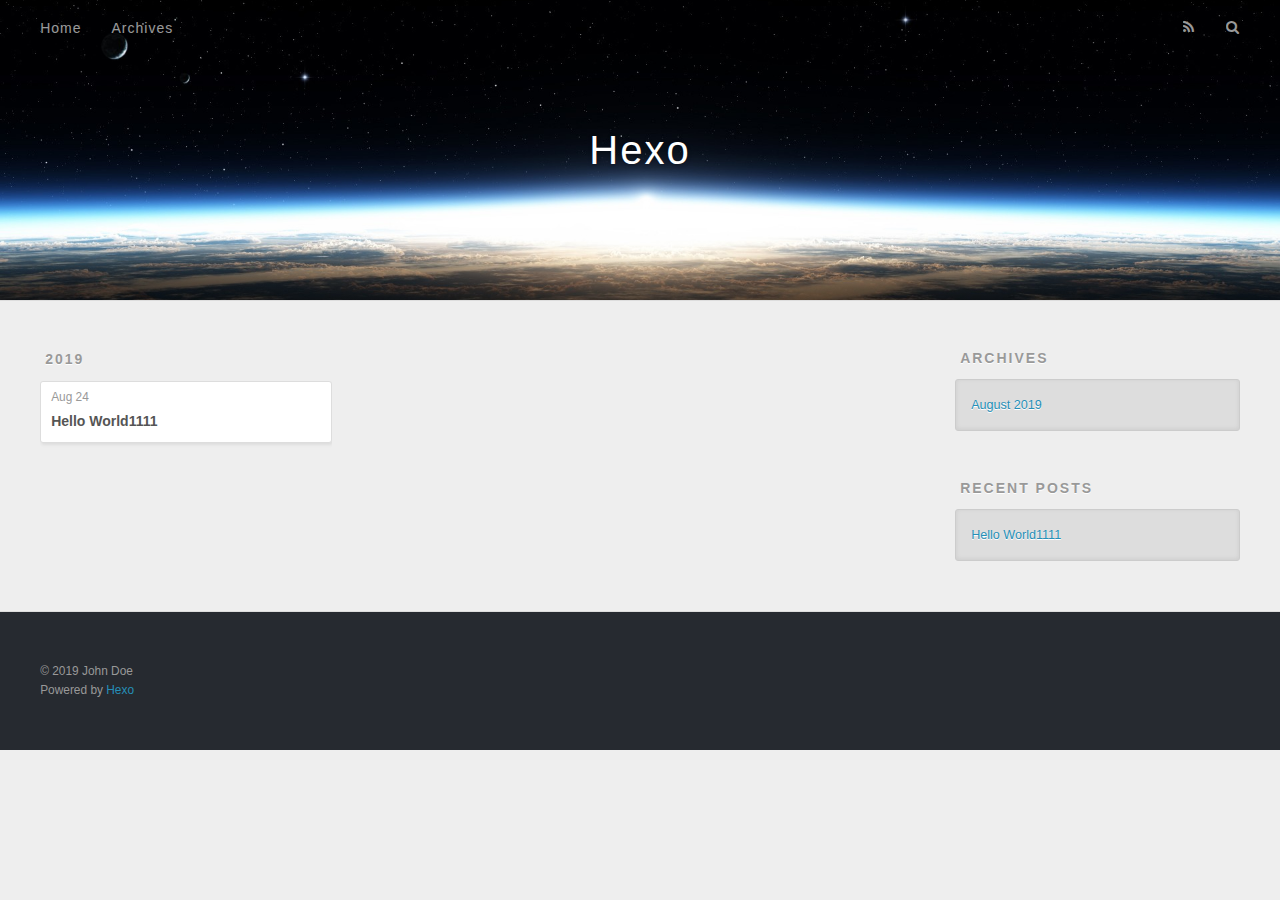
<file: blog/archives/2019/08/index.html>
<!DOCTYPE html>
<html>
<head><meta name="generator" content="Hexo 3.9.0">
  <meta charset="utf-8">
  

  
  <title>Archives: 2019/8 | Hexo</title>
  <meta name="viewport" content="width=device-width, initial-scale=1, maximum-scale=1">
  <meta property="og:type" content="website">
<meta property="og:title" content="Hexo">
<meta property="og:url" content="http://yoursite.com/archives/2019/08/index.html">
<meta property="og:site_name" content="Hexo">
<meta property="og:locale" content="en">
<meta name="twitter:card" content="summary">
<meta name="twitter:title" content="Hexo">
  
    <link rel="alternate" href="/blog/atom.xml" title="Hexo" type="application/atom+xml">
  
  
    <link rel="icon" href="/favicon.png">
  
  
    <link href="//fonts.googleapis.com/css?family=Source+Code+Pro" rel="stylesheet" type="text/css">
  
  <link rel="stylesheet" href="/blog/css/style.css">
</head>
</html>
<body>
  <div id="container">
    <div id="wrap">
      <header id="header">
  <div id="banner"></div>
  <div id="header-outer" class="outer">
    <div id="header-title" class="inner">
      <h1 id="logo-wrap">
        <a href="/blog/" id="logo">Hexo</a>
      </h1>
      
    </div>
    <div id="header-inner" class="inner">
      <nav id="main-nav">
        <a id="main-nav-toggle" class="nav-icon"></a>
        
          <a class="main-nav-link" href="/blog/">Home</a>
        
          <a class="main-nav-link" href="/blog/archives">Archives</a>
        
      </nav>
      <nav id="sub-nav">
        
          <a id="nav-rss-link" class="nav-icon" href="/blog/atom.xml" title="RSS Feed"></a>
        
        <a id="nav-search-btn" class="nav-icon" title="Search"></a>
      </nav>
      <div id="search-form-wrap">
        <form action="//google.com/search" method="get" accept-charset="UTF-8" class="search-form"><input type="search" name="q" class="search-form-input" placeholder="Search"><button type="submit" class="search-form-submit">&#xF002;</button><input type="hidden" name="sitesearch" value="http://yoursite.com"></form>
      </div>
    </div>
  </div>
</header>
      <div class="outer">
        <section id="main">
  
  
    
    
      
      
      <section class="archives-wrap">
        <div class="archive-year-wrap">
          <a href="/blog/archives/2019" class="archive-year">2019</a>
        </div>
        <div class="archives">
    
    <article class="archive-article archive-type-post">
  <div class="archive-article-inner">
    <header class="archive-article-header">
      <a href="/blog/2019/08/24/hello-world/" class="archive-article-date">
  <time datetime="2019-08-24T10:50:30.401Z" itemprop="datePublished">Aug 24</time>
</a>
      
  
    <h1 itemprop="name">
      <a class="archive-article-title" href="/blog/2019/08/24/hello-world/">Hello World1111</a>
    </h1>
  

    </header>
  </div>
</article>
  
  
    </div></section>
  


</section>
        
          <aside id="sidebar">
  
    

  
    

  
    
  
    
  <div class="widget-wrap">
    <h3 class="widget-title">Archives</h3>
    <div class="widget">
      <ul class="archive-list"><li class="archive-list-item"><a class="archive-list-link" href="/blog/archives/2019/08/">August 2019</a></li></ul>
    </div>
  </div>


  
    
  <div class="widget-wrap">
    <h3 class="widget-title">Recent Posts</h3>
    <div class="widget">
      <ul>
        
          <li>
            <a href="/blog/2019/08/24/hello-world/">Hello World1111</a>
          </li>
        
      </ul>
    </div>
  </div>

  
</aside>
        
      </div>
      <footer id="footer">
  
  <div class="outer">
    <div id="footer-info" class="inner">
      &copy; 2019 John Doe<br>
      Powered by <a href="http://hexo.io/" target="_blank">Hexo</a>
    </div>
  </div>
</footer>
    </div>
    <nav id="mobile-nav">
  
    <a href="/blog/" class="mobile-nav-link">Home</a>
  
    <a href="/blog/archives" class="mobile-nav-link">Archives</a>
  
</nav>
    

<script src="//ajax.googleapis.com/ajax/libs/jquery/2.0.3/jquery.min.js"></script>


  <link rel="stylesheet" href="/blog/fancybox/jquery.fancybox.css">
  <script src="/blog/fancybox/jquery.fancybox.pack.js"></script>


<script src="/blog/js/script.js"></script>



  </div>
</body>
</html>
</file>
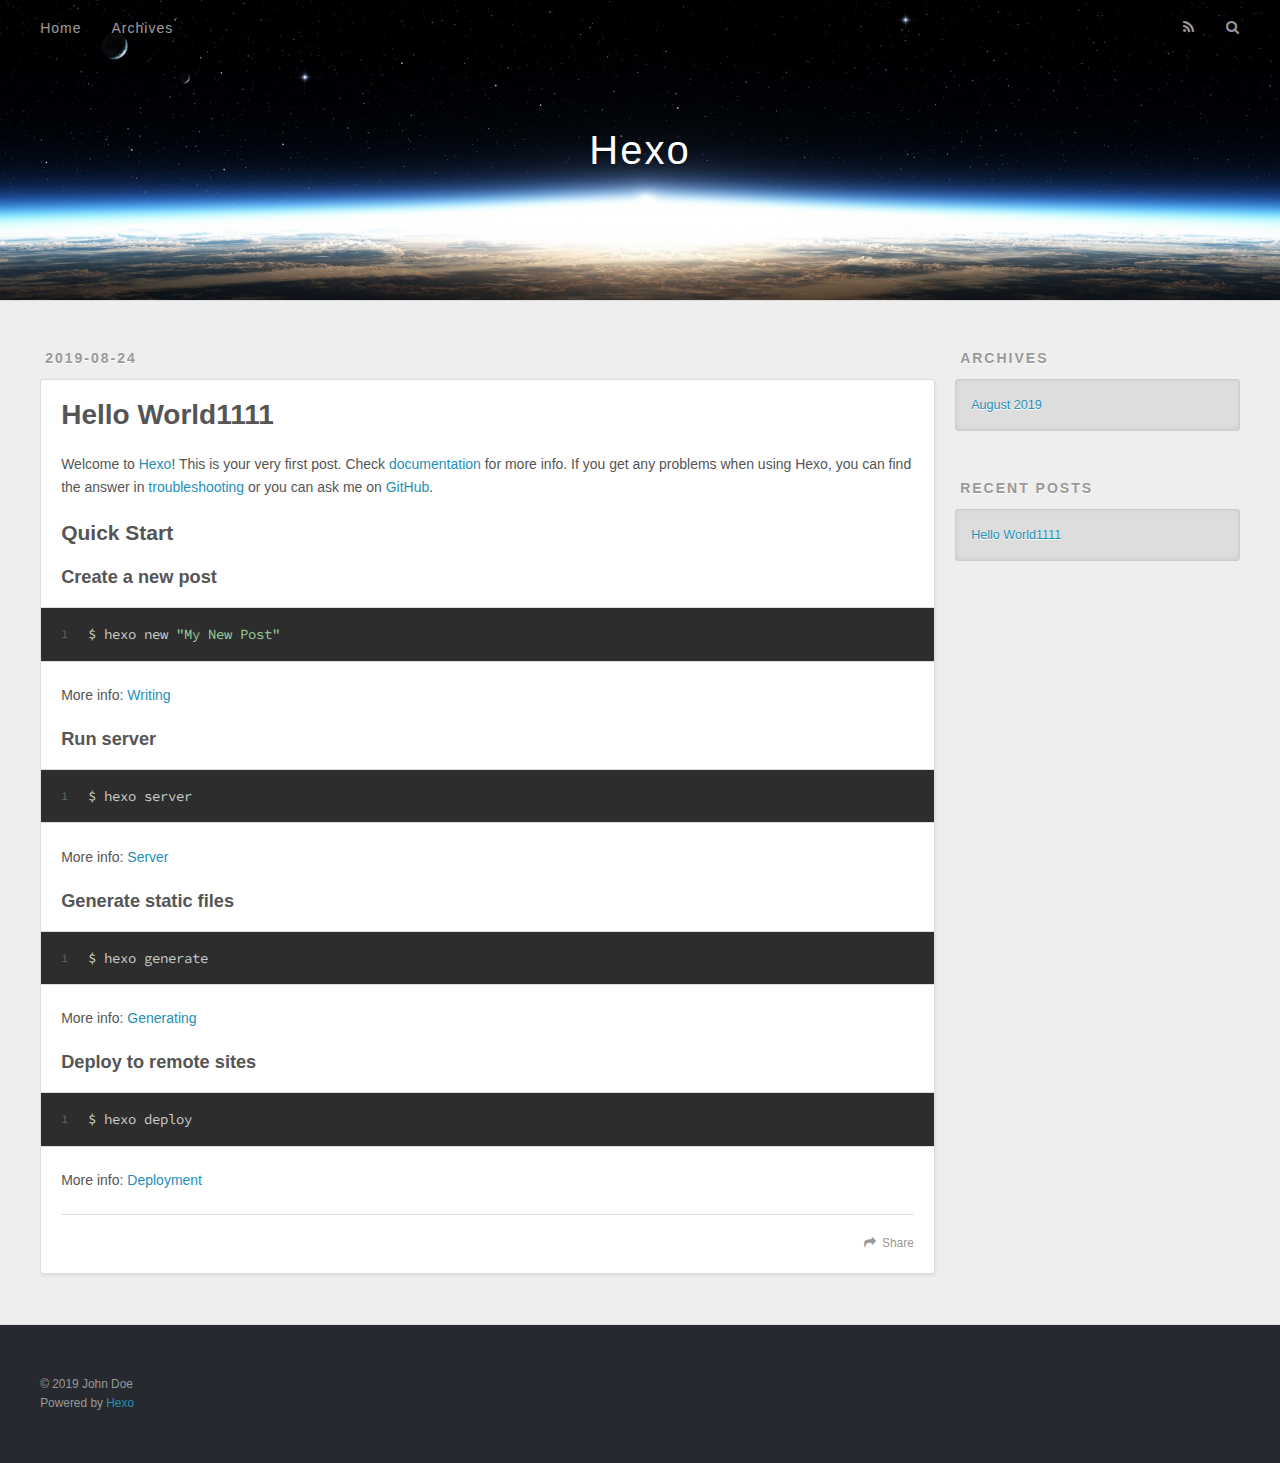
<file: blog/2019/08/24/hello-world/index.html>
<!DOCTYPE html>
<html>
<head><meta name="generator" content="Hexo 3.9.0">
  <meta charset="utf-8">
  

  
  <title>Hello World1111 | Hexo</title>
  <meta name="viewport" content="width=device-width, initial-scale=1, maximum-scale=1">
  <meta name="description" content="Welcome to Hexo! This is your very first post. Check documentation for more info. If you get any problems when using Hexo, you can find the answer in troubleshooting or you can ask me on GitHub. Quick">
<meta property="og:type" content="article">
<meta property="og:title" content="Hello World1111">
<meta property="og:url" content="http://yoursite.com/2019/08/24/hello-world/index.html">
<meta property="og:site_name" content="Hexo">
<meta property="og:description" content="Welcome to Hexo! This is your very first post. Check documentation for more info. If you get any problems when using Hexo, you can find the answer in troubleshooting or you can ask me on GitHub. Quick">
<meta property="og:locale" content="en">
<meta property="og:updated_time" content="2019-08-24T10:50:30.401Z">
<meta name="twitter:card" content="summary">
<meta name="twitter:title" content="Hello World1111">
<meta name="twitter:description" content="Welcome to Hexo! This is your very first post. Check documentation for more info. If you get any problems when using Hexo, you can find the answer in troubleshooting or you can ask me on GitHub. Quick">
  
    <link rel="alternate" href="/blog/atom.xml" title="Hexo" type="application/atom+xml">
  
  
    <link rel="icon" href="/favicon.png">
  
  
    <link href="//fonts.googleapis.com/css?family=Source+Code+Pro" rel="stylesheet" type="text/css">
  
  <link rel="stylesheet" href="/blog/css/style.css">
</head>
</html>
<body>
  <div id="container">
    <div id="wrap">
      <header id="header">
  <div id="banner"></div>
  <div id="header-outer" class="outer">
    <div id="header-title" class="inner">
      <h1 id="logo-wrap">
        <a href="/blog/" id="logo">Hexo</a>
      </h1>
      
    </div>
    <div id="header-inner" class="inner">
      <nav id="main-nav">
        <a id="main-nav-toggle" class="nav-icon"></a>
        
          <a class="main-nav-link" href="/blog/">Home</a>
        
          <a class="main-nav-link" href="/blog/archives">Archives</a>
        
      </nav>
      <nav id="sub-nav">
        
          <a id="nav-rss-link" class="nav-icon" href="/blog/atom.xml" title="RSS Feed"></a>
        
        <a id="nav-search-btn" class="nav-icon" title="Search"></a>
      </nav>
      <div id="search-form-wrap">
        <form action="//google.com/search" method="get" accept-charset="UTF-8" class="search-form"><input type="search" name="q" class="search-form-input" placeholder="Search"><button type="submit" class="search-form-submit">&#xF002;</button><input type="hidden" name="sitesearch" value="http://yoursite.com"></form>
      </div>
    </div>
  </div>
</header>
      <div class="outer">
        <section id="main"><article id="post-hello-world" class="article article-type-post" itemscope itemprop="blogPost">
  <div class="article-meta">
    <a href="/blog/2019/08/24/hello-world/" class="article-date">
  <time datetime="2019-08-24T10:50:30.401Z" itemprop="datePublished">2019-08-24</time>
</a>
    
  </div>
  <div class="article-inner">
    
    
      <header class="article-header">
        
  
    <h1 class="article-title" itemprop="name">
      Hello World1111
    </h1>
  

      </header>
    
    <div class="article-entry" itemprop="articleBody">
      
        <p>Welcome to <a href="https://hexo.io/" target="_blank" rel="noopener">Hexo</a>! This is your very first post. Check <a href="https://hexo.io/docs/" target="_blank" rel="noopener">documentation</a> for more info. If you get any problems when using Hexo, you can find the answer in <a href="https://hexo.io/docs/troubleshooting.html" target="_blank" rel="noopener">troubleshooting</a> or you can ask me on <a href="https://github.com/hexojs/hexo/issues" target="_blank" rel="noopener">GitHub</a>.</p>
<h2 id="Quick-Start"><a href="#Quick-Start" class="headerlink" title="Quick Start"></a>Quick Start</h2><h3 id="Create-a-new-post"><a href="#Create-a-new-post" class="headerlink" title="Create a new post"></a>Create a new post</h3><figure class="highlight bash"><table><tr><td class="gutter"><pre><span class="line">1</span><br></pre></td><td class="code"><pre><span class="line">$ hexo new <span class="string">"My New Post"</span></span><br></pre></td></tr></table></figure>

<p>More info: <a href="https://hexo.io/docs/writing.html" target="_blank" rel="noopener">Writing</a></p>
<h3 id="Run-server"><a href="#Run-server" class="headerlink" title="Run server"></a>Run server</h3><figure class="highlight bash"><table><tr><td class="gutter"><pre><span class="line">1</span><br></pre></td><td class="code"><pre><span class="line">$ hexo server</span><br></pre></td></tr></table></figure>

<p>More info: <a href="https://hexo.io/docs/server.html" target="_blank" rel="noopener">Server</a></p>
<h3 id="Generate-static-files"><a href="#Generate-static-files" class="headerlink" title="Generate static files"></a>Generate static files</h3><figure class="highlight bash"><table><tr><td class="gutter"><pre><span class="line">1</span><br></pre></td><td class="code"><pre><span class="line">$ hexo generate</span><br></pre></td></tr></table></figure>

<p>More info: <a href="https://hexo.io/docs/generating.html" target="_blank" rel="noopener">Generating</a></p>
<h3 id="Deploy-to-remote-sites"><a href="#Deploy-to-remote-sites" class="headerlink" title="Deploy to remote sites"></a>Deploy to remote sites</h3><figure class="highlight bash"><table><tr><td class="gutter"><pre><span class="line">1</span><br></pre></td><td class="code"><pre><span class="line">$ hexo deploy</span><br></pre></td></tr></table></figure>

<p>More info: <a href="https://hexo.io/docs/deployment.html" target="_blank" rel="noopener">Deployment</a></p>

      
    </div>
    <footer class="article-footer">
      <a data-url="http://yoursite.com/2019/08/24/hello-world/" data-id="cjzsghvyw0000b5sh5u12f0b9" class="article-share-link">Share</a>
      
      
    </footer>
  </div>
  
    
  
</article>

</section>
        
          <aside id="sidebar">
  
    

  
    

  
    
  
    
  <div class="widget-wrap">
    <h3 class="widget-title">Archives</h3>
    <div class="widget">
      <ul class="archive-list"><li class="archive-list-item"><a class="archive-list-link" href="/blog/archives/2019/08/">August 2019</a></li></ul>
    </div>
  </div>


  
    
  <div class="widget-wrap">
    <h3 class="widget-title">Recent Posts</h3>
    <div class="widget">
      <ul>
        
          <li>
            <a href="/blog/2019/08/24/hello-world/">Hello World1111</a>
          </li>
        
      </ul>
    </div>
  </div>

  
</aside>
        
      </div>
      <footer id="footer">
  
  <div class="outer">
    <div id="footer-info" class="inner">
      &copy; 2019 John Doe<br>
      Powered by <a href="http://hexo.io/" target="_blank">Hexo</a>
    </div>
  </div>
</footer>
    </div>
    <nav id="mobile-nav">
  
    <a href="/blog/" class="mobile-nav-link">Home</a>
  
    <a href="/blog/archives" class="mobile-nav-link">Archives</a>
  
</nav>
    

<script src="//ajax.googleapis.com/ajax/libs/jquery/2.0.3/jquery.min.js"></script>


  <link rel="stylesheet" href="/blog/fancybox/jquery.fancybox.css">
  <script src="/blog/fancybox/jquery.fancybox.pack.js"></script>


<script src="/blog/js/script.js"></script>



  </div>
</body>
</html>
</file>
<file: css/style.css>
body {
  width: 100%;
}
body:before,
body:after {
  content: "";
  display: table;
}
body:after {
  clear: both;
}
html,
body,
div,
span,
applet,
object,
iframe,
h1,
h2,
h3,
h4,
h5,
h6,
p,
blockquote,
pre,
a,
abbr,
acronym,
address,
big,
cite,
code,
del,
dfn,
em,
img,
ins,
kbd,
q,
s,
samp,
small,
strike,
strong,
sub,
sup,
tt,
var,
dl,
dt,
dd,
ol,
ul,
li,
fieldset,
form,
label,
legend,
table,
caption,
tbody,
tfoot,
thead,
tr,
th,
td {
  margin: 0;
  padding: 0;
  border: 0;
  outline: 0;
  font-weight: inherit;
  font-style: inherit;
  font-family: inherit;
  font-size: 100%;
  vertical-align: baseline;
}
body {
  line-height: 1;
  color: #000;
  background: #fff;
}
ol,
ul {
  list-style: none;
}
table {
  border-collapse: separate;
  border-spacing: 0;
  vertical-align: middle;
}
caption,
th,
td {
  text-align: left;
  font-weight: normal;
  vertical-align: middle;
}
a img {
  border: none;
}
input,
button {
  margin: 0;
  padding: 0;
}
input::-moz-focus-inner,
button::-moz-focus-inner {
  border: 0;
  padding: 0;
}
@font-face {
  font-family: FontAwesome;
  font-style: normal;
  font-weight: normal;
  src: url("fonts/fontawesome-webfont.eot?v=#4.0.3");
  src: url("fonts/fontawesome-webfont.eot?#iefix&v=#4.0.3") format("embedded-opentype"), url("fonts/fontawesome-webfont.woff?v=#4.0.3") format("woff"), url("fonts/fontawesome-webfont.ttf?v=#4.0.3") format("truetype"), url("fonts/fontawesome-webfont.svg#fontawesomeregular?v=#4.0.3") format("svg");
}
html,
body,
#container {
  height: 100%;
}
body {
  background: #eee;
  font: 14px -apple-system, BlinkMacSystemFont, "Segoe UI", "Roboto", "Oxygen", "Ubuntu", "Cantarell", "Fira Sans", "Droid Sans", "Helvetica Neue", sans-serif;
  -webkit-text-size-adjust: 100%;
}
.outer {
  max-width: 1220px;
  margin: 0 auto;
  padding: 0 20px;
}
.outer:before,
.outer:after {
  content: "";
  display: table;
}
.outer:after {
  clear: both;
}
.inner {
  display: inline;
  float: left;
  width: 98.33333333333333%;
  margin: 0 0.833333333333333%;
}
.left,
.alignleft {
  float: left;
}
.right,
.alignright {
  float: right;
}
.clear {
  clear: both;
}
#container {
  position: relative;
}
.mobile-nav-on {
  overflow: hidden;
}
#wrap {
  height: 100%;
  width: 100%;
  position: absolute;
  top: 0;
  left: 0;
  -webkit-transition: 0.2s ease-out;
  -moz-transition: 0.2s ease-out;
  -ms-transition: 0.2s ease-out;
  transition: 0.2s ease-out;
  z-index: 1;
  background: #eee;
}
.mobile-nav-on #wrap {
  left: 280px;
}
@media screen and (min-width: 768px) {
  #main {
    display: inline;
    float: left;
    width: 73.33333333333333%;
    margin: 0 0.833333333333333%;
  }
}
.article-date,
.article-category-link,
.archive-year,
.widget-title {
  text-decoration: none;
  text-transform: uppercase;
  letter-spacing: 2px;
  color: #999;
  margin-bottom: 1em;
  margin-left: 5px;
  line-height: 1em;
  text-shadow: 0 1px #fff;
  font-weight: bold;
}
.article-inner,
.archive-article-inner {
  background: #fff;
  -webkit-box-shadow: 1px 2px 3px #ddd;
  box-shadow: 1px 2px 3px #ddd;
  border: 1px solid #ddd;
  border-radius: 3px;
}
.article-entry h1,
.widget h1 {
  font-size: 2em;
}
.article-entry h2,
.widget h2 {
  font-size: 1.5em;
}
.article-entry h3,
.widget h3 {
  font-size: 1.3em;
}
.article-entry h4,
.widget h4 {
  font-size: 1.2em;
}
.article-entry h5,
.widget h5 {
  font-size: 1em;
}
.article-entry h6,
.widget h6 {
  font-size: 1em;
  color: #999;
}
.article-entry hr,
.widget hr {
  border: 1px dashed #ddd;
}
.article-entry strong,
.widget strong {
  font-weight: bold;
}
.article-entry em,
.widget em,
.article-entry cite,
.widget cite {
  font-style: italic;
}
.article-entry sup,
.widget sup,
.article-entry sub,
.widget sub {
  font-size: 0.75em;
  line-height: 0;
  position: relative;
  vertical-align: baseline;
}
.article-entry sup,
.widget sup {
  top: -0.5em;
}
.article-entry sub,
.widget sub {
  bottom: -0.2em;
}
.article-entry small,
.widget small {
  font-size: 0.85em;
}
.article-entry acronym,
.widget acronym,
.article-entry abbr,
.widget abbr {
  border-bottom: 1px dotted;
}
.article-entry ul,
.widget ul,
.article-entry ol,
.widget ol,
.article-entry dl,
.widget dl {
  margin: 0 20px;
  line-height: 1.6em;
}
.article-entry ul ul,
.widget ul ul,
.article-entry ol ul,
.widget ol ul,
.article-entry ul ol,
.widget ul ol,
.article-entry ol ol,
.widget ol ol {
  margin-top: 0;
  margin-bottom: 0;
}
.article-entry ul,
.widget ul {
  list-style: disc;
}
.article-entry ol,
.widget ol {
  list-style: decimal;
}
.article-entry dt,
.widget dt {
  font-weight: bold;
}
#header {
  height: 300px;
  position: relative;
  border-bottom: 1px solid #ddd;
}
#header:before,
#header:after {
  content: "";
  position: absolute;
  left: 0;
  right: 0;
  height: 40px;
}
#header:before {
  top: 0;
  background: -webkit-linear-gradient(rgba(0,0,0,0.2), transparent);
  background: -moz-linear-gradient(rgba(0,0,0,0.2), transparent);
  background: -ms-linear-gradient(rgba(0,0,0,0.2), transparent);
  background: linear-gradient(rgba(0,0,0,0.2), transparent);
}
#header:after {
  bottom: 0;
  background: -webkit-linear-gradient(transparent, rgba(0,0,0,0.2));
  background: -moz-linear-gradient(transparent, rgba(0,0,0,0.2));
  background: -ms-linear-gradient(transparent, rgba(0,0,0,0.2));
  background: linear-gradient(transparent, rgba(0,0,0,0.2));
}
#header-outer {
  height: 100%;
  position: relative;
}
#header-inner {
  position: relative;
  overflow: hidden;
}
#banner {
  position: absolute;
  top: 0;
  left: 0;
  width: 100%;
  height: 100%;
  background: url("images/banner.jpg") center #000;
  -webkit-background-size: cover;
  -moz-background-size: cover;
  background-size: cover;
  z-index: -1;
}
#header-title {
  text-align: center;
  height: 40px;
  position: absolute;
  top: 50%;
  left: 0;
  margin-top: -20px;
}
#logo,
#subtitle {
  text-decoration: none;
  color: #fff;
  font-weight: 300;
  text-shadow: 0 1px 4px rgba(0,0,0,0.3);
}
#logo {
  font-size: 40px;
  line-height: 40px;
  letter-spacing: 2px;
}
#subtitle {
  font-size: 16px;
  line-height: 16px;
  letter-spacing: 1px;
}
#subtitle-wrap {
  margin-top: 16px;
}
#main-nav {
  float: left;
  margin-left: -15px;
}
.nav-icon,
.main-nav-link {
  float: left;
  color: #fff;
  opacity: 0.6;
  text-decoration: none;
  text-shadow: 0 1px rgba(0,0,0,0.2);
  -webkit-transition: opacity 0.2s;
  -moz-transition: opacity 0.2s;
  -ms-transition: opacity 0.2s;
  transition: opacity 0.2s;
  display: block;
  padding: 20px 15px;
}
.nav-icon:hover,
.main-nav-link:hover {
  opacity: 1;
}
.nav-icon {
  font-family: FontAwesome;
  text-align: center;
  font-size: 14px;
  width: 14px;
  height: 14px;
  padding: 20px 15px;
  position: relative;
  cursor: pointer;
}
.main-nav-link {
  font-weight: 300;
  letter-spacing: 1px;
}
@media screen and (max-width: 479px) {
  .main-nav-link {
    display: none;
  }
}
#main-nav-toggle {
  display: none;
}
#main-nav-toggle:before {
  content: "\f0c9";
}
@media screen and (max-width: 479px) {
  #main-nav-toggle {
    display: block;
  }
}
#sub-nav {
  float: right;
  margin-right: -15px;
}
#nav-rss-link:before {
  content: "\f09e";
}
#nav-search-btn:before {
  content: "\f002";
}
#search-form-wrap {
  position: absolute;
  top: 15px;
  width: 150px;
  height: 30px;
  right: -150px;
  opacity: 0;
  -webkit-transition: 0.2s ease-out;
  -moz-transition: 0.2s ease-out;
  -ms-transition: 0.2s ease-out;
  transition: 0.2s ease-out;
}
#search-form-wrap.on {
  opacity: 1;
  right: 0;
}
@media screen and (max-width: 479px) {
  #search-form-wrap {
    width: 100%;
    right: -100%;
  }
}
.search-form {
  position: absolute;
  top: 0;
  left: 0;
  right: 0;
  background: #fff;
  padding: 5px 15px;
  border-radius: 15px;
  -webkit-box-shadow: 0 0 10px rgba(0,0,0,0.3);
  box-shadow: 0 0 10px rgba(0,0,0,0.3);
}
.search-form-input {
  border: none;
  background: none;
  color: #555;
  width: 100%;
  font: 13px -apple-system, BlinkMacSystemFont, "Segoe UI", "Roboto", "Oxygen", "Ubuntu", "Cantarell", "Fira Sans", "Droid Sans", "Helvetica Neue", sans-serif;
  outline: none;
}
.search-form-input::-webkit-search-results-decoration,
.search-form-input::-webkit-search-cancel-button {
  -webkit-appearance: none;
}
.search-form-submit {
  position: absolute;
  top: 50%;
  right: 10px;
  margin-top: -7px;
  font: 13px FontAwesome;
  border: none;
  background: none;
  color: #bbb;
  cursor: pointer;
}
.search-form-submit:hover,
.search-form-submit:focus {
  color: #777;
}
.article {
  margin: 50px 0;
}
.article-inner {
  overflow: hidden;
}
.article-meta:before,
.article-meta:after {
  content: "";
  display: table;
}
.article-meta:after {
  clear: both;
}
.article-date {
  float: left;
}
.article-category {
  float: left;
  line-height: 1em;
  color: #ccc;
  text-shadow: 0 1px #fff;
  margin-left: 8px;
}
.article-category:before {
  content: "\2022";
}
.article-category-link {
  margin: 0 12px 1em;
}
.article-header {
  padding: 20px 20px 0;
}
.article-title {
  text-decoration: none;
  font-size: 2em;
  font-weight: bold;
  color: #555;
  line-height: 1.1em;
  -webkit-transition: color 0.2s;
  -moz-transition: color 0.2s;
  -ms-transition: color 0.2s;
  transition: color 0.2s;
}
a.article-title:hover {
  color: #258fb8;
}
.article-entry {
  color: #555;
  padding: 0 20px;
}
.article-entry:before,
.article-entry:after {
  content: "";
  display: table;
}
.article-entry:after {
  clear: both;
}
.article-entry p,
.article-entry table {
  line-height: 1.6em;
  margin: 1.6em 0;
}
.article-entry h1,
.article-entry h2,
.article-entry h3,
.article-entry h4,
.article-entry h5,
.article-entry h6 {
  font-weight: bold;
}
.article-entry h1,
.article-entry h2,
.article-entry h3,
.article-entry h4,
.article-entry h5,
.article-entry h6 {
  line-height: 1.1em;
  margin: 1.1em 0;
}
.article-entry a {
  color: #258fb8;
  text-decoration: none;
}
.article-entry a:hover {
  text-decoration: underline;
}
.article-entry ul,
.article-entry ol,
.article-entry dl {
  margin-top: 1.6em;
  margin-bottom: 1.6em;
}
.article-entry img,
.article-entry video {
  max-width: 100%;
  height: auto;
  display: block;
  margin: auto;
}
.article-entry iframe {
  border: none;
}
.article-entry table {
  width: 100%;
  border-collapse: collapse;
  border-spacing: 0;
}
.article-entry th {
  font-weight: bold;
  border-bottom: 3px solid #ddd;
  padding-bottom: 0.5em;
}
.article-entry td {
  border-bottom: 1px solid #ddd;
  padding: 10px 0;
}
.article-entry blockquote {
  font-family: Georgia, "Times New Roman", serif;
  font-size: 1.4em;
  margin: 1.6em 20px;
  text-align: center;
}
.article-entry blockquote footer {
  font-size: 14px;
  margin: 1.6em 0;
  font-family: -apple-system, BlinkMacSystemFont, "Segoe UI", "Roboto", "Oxygen", "Ubuntu", "Cantarell", "Fira Sans", "Droid Sans", "Helvetica Neue", sans-serif;
}
.article-entry blockquote footer cite:before {
  content: "—";
  padding: 0 0.5em;
}
.article-entry .pullquote {
  text-align: left;
  width: 45%;
  margin: 0;
}
.article-entry .pullquote.left {
  margin-left: 0.5em;
  margin-right: 1em;
}
.article-entry .pullquote.right {
  margin-right: 0.5em;
  margin-left: 1em;
}
.article-entry .caption {
  color: #999;
  display: block;
  font-size: 0.9em;
  margin-top: 0.5em;
  position: relative;
  text-align: center;
}
.article-entry .video-container {
  position: relative;
  padding-top: 56.25%;
  height: 0;
  overflow: hidden;
}
.article-entry .video-container iframe,
.article-entry .video-container object,
.article-entry .video-container embed {
  position: absolute;
  top: 0;
  left: 0;
  width: 100%;
  height: 100%;
  margin-top: 0;
}
.article-more-link a {
  display: inline-block;
  line-height: 1em;
  padding: 6px 15px;
  border-radius: 15px;
  background: #eee;
  color: #999;
  text-shadow: 0 1px #fff;
  text-decoration: none;
}
.article-more-link a:hover {
  background: #258fb8;
  color: #fff;
  text-decoration: none;
  text-shadow: 0 1px #1e7293;
}
.article-footer {
  font-size: 0.85em;
  line-height: 1.6em;
  border-top: 1px solid #ddd;
  padding-top: 1.6em;
  margin: 0 20px 20px;
}
.article-footer:before,
.article-footer:after {
  content: "";
  display: table;
}
.article-footer:after {
  clear: both;
}
.article-footer a {
  color: #999;
  text-decoration: none;
}
.article-footer a:hover {
  color: #555;
}
.article-tag-list-item {
  float: left;
  margin-right: 10px;
}
.article-tag-list-link:before {
  content: "#";
}
.article-comment-link {
  float: right;
}
.article-comment-link:before {
  content: "\f075";
  font-family: FontAwesome;
  padding-right: 8px;
}
.article-share-link {
  cursor: pointer;
  float: right;
  margin-left: 20px;
}
.article-share-link:before {
  content: "\f064";
  font-family: FontAwesome;
  padding-right: 6px;
}
#article-nav {
  position: relative;
}
#article-nav:before,
#article-nav:after {
  content: "";
  display: table;
}
#article-nav:after {
  clear: both;
}
@media screen and (min-width: 768px) {
  #article-nav {
    margin: 50px 0;
  }
  #article-nav:before {
    width: 8px;
    height: 8px;
    position: absolute;
    top: 50%;
    left: 50%;
    margin-top: -4px;
    margin-left: -4px;
    content: "";
    border-radius: 50%;
    background: #ddd;
    -webkit-box-shadow: 0 1px 2px #fff;
    box-shadow: 0 1px 2px #fff;
  }
}
.article-nav-link-wrap {
  text-decoration: none;
  text-shadow: 0 1px #fff;
  color: #999;
  -webkit-box-sizing: border-box;
  -moz-box-sizing: border-box;
  box-sizing: border-box;
  margin-top: 50px;
  text-align: center;
  display: block;
}
.article-nav-link-wrap:hover {
  color: #555;
}
@media screen and (min-width: 768px) {
  .article-nav-link-wrap {
    width: 50%;
    margin-top: 0;
  }
}
@media screen and (min-width: 768px) {
  #article-nav-newer {
    float: left;
    text-align: right;
    padding-right: 20px;
  }
}
@media screen and (min-width: 768px) {
  #article-nav-older {
    float: right;
    text-align: left;
    padding-left: 20px;
  }
}
.article-nav-caption {
  text-transform: uppercase;
  letter-spacing: 2px;
  color: #ddd;
  line-height: 1em;
  font-weight: bold;
}
#article-nav-newer .article-nav-caption {
  margin-right: -2px;
}
.article-nav-title {
  font-size: 0.85em;
  line-height: 1.6em;
  margin-top: 0.5em;
}
.article-share-box {
  position: absolute;
  display: none;
  background: #fff;
  -webkit-box-shadow: 1px 2px 10px rgba(0,0,0,0.2);
  box-shadow: 1px 2px 10px rgba(0,0,0,0.2);
  border-radius: 3px;
  margin-left: -145px;
  overflow: hidden;
  z-index: 1;
}
.article-share-box.on {
  display: block;
}
.article-share-input {
  width: 100%;
  background: none;
  -webkit-box-sizing: border-box;
  -moz-box-sizing: border-box;
  box-sizing: border-box;
  font: 14px -apple-system, BlinkMacSystemFont, "Segoe UI", "Roboto", "Oxygen", "Ubuntu", "Cantarell", "Fira Sans", "Droid Sans", "Helvetica Neue", sans-serif;
  padding: 0 15px;
  color: #555;
  outline: none;
  border: 1px solid #ddd;
  border-radius: 3px 3px 0 0;
  height: 36px;
  line-height: 36px;
}
.article-share-links {
  background: #eee;
}
.article-share-links:before,
.article-share-links:after {
  content: "";
  display: table;
}
.article-share-links:after {
  clear: both;
}
.article-share-twitter,
.article-share-facebook,
.article-share-pinterest,
.article-share-google {
  width: 50px;
  height: 36px;
  display: block;
  float: left;
  position: relative;
  color: #999;
  text-shadow: 0 1px #fff;
}
.article-share-twitter:before,
.article-share-facebook:before,
.article-share-pinterest:before,
.article-share-google:before {
  font-size: 20px;
  font-family: FontAwesome;
  width: 20px;
  height: 20px;
  position: absolute;
  top: 50%;
  left: 50%;
  margin-top: -10px;
  margin-left: -10px;
  text-align: center;
}
.article-share-twitter:hover,
.article-share-facebook:hover,
.article-share-pinterest:hover,
.article-share-google:hover {
  color: #fff;
}
.article-share-twitter:before {
  content: "\f099";
}
.article-share-twitter:hover {
  background: #00aced;
  text-shadow: 0 1px #008abe;
}
.article-share-facebook:before {
  content: "\f09a";
}
.article-share-facebook:hover {
  background: #3b5998;
  text-shadow: 0 1px #2f477a;
}
.article-share-pinterest:before {
  content: "\f0d2";
}
.article-share-pinterest:hover {
  background: #cb2027;
  text-shadow: 0 1px #a21a1f;
}
.article-share-google:before {
  content: "\f0d5";
}
.article-share-google:hover {
  background: #dd4b39;
  text-shadow: 0 1px #be3221;
}
.article-gallery {
  background: #000;
  position: relative;
}
.article-gallery-photos {
  position: relative;
  overflow: hidden;
}
.article-gallery-img {
  display: none;
  max-width: 100%;
}
.article-gallery-img:first-child {
  display: block;
}
.article-gallery-img.loaded {
  position: absolute;
  display: block;
}
.article-gallery-img img {
  display: block;
  max-width: 100%;
  margin: 0 auto;
}
#comments {
  background: #fff;
  -webkit-box-shadow: 1px 2px 3px #ddd;
  box-shadow: 1px 2px 3px #ddd;
  padding: 20px;
  border: 1px solid #ddd;
  border-radius: 3px;
  margin: 50px 0;
}
#comments a {
  color: #258fb8;
}
.archives-wrap {
  margin: 50px 0;
}
.archives:before,
.archives:after {
  content: "";
  display: table;
}
.archives:after {
  clear: both;
}
.archive-year-wrap {
  margin-bottom: 1em;
}
.archives {
  -webkit-column-gap: 10px;
  -moz-column-gap: 10px;
  column-gap: 10px;
}
@media screen and (min-width: 480px) and (max-width: 767px) {
  .archives {
    -webkit-column-count: 2;
    -moz-column-count: 2;
    column-count: 2;
  }
}
@media screen and (min-width: 768px) {
  .archives {
    -webkit-column-count: 3;
    -moz-column-count: 3;
    column-count: 3;
  }
}
.archive-article {
  -webkit-column-break-inside: avoid;
  page-break-inside: avoid;
  overflow: hidden;
  break-inside: avoid-column;
}
.archive-article-inner {
  padding: 10px;
  margin-bottom: 15px;
}
.archive-article-title {
  text-decoration: none;
  font-weight: bold;
  color: #555;
  -webkit-transition: color 0.2s;
  -moz-transition: color 0.2s;
  -ms-transition: color 0.2s;
  transition: color 0.2s;
  line-height: 1.6em;
}
.archive-article-title:hover {
  color: #258fb8;
}
.archive-article-footer {
  margin-top: 1em;
}
.archive-article-date {
  color: #999;
  text-decoration: none;
  font-size: 0.85em;
  line-height: 1em;
  margin-bottom: 0.5em;
  display: block;
}
#page-nav {
  margin: 50px auto;
  background: #fff;
  -webkit-box-shadow: 1px 2px 3px #ddd;
  box-shadow: 1px 2px 3px #ddd;
  border: 1px solid #ddd;
  border-radius: 3px;
  text-align: center;
  color: #999;
  overflow: hidden;
}
#page-nav:before,
#page-nav:after {
  content: "";
  display: table;
}
#page-nav:after {
  clear: both;
}
#page-nav a,
#page-nav span {
  padding: 10px 20px;
  line-height: 1;
  height: 2ex;
}
#page-nav a {
  color: #999;
  text-decoration: none;
}
#page-nav a:hover {
  background: #999;
  color: #fff;
}
#page-nav .prev {
  float: left;
}
#page-nav .next {
  float: right;
}
#page-nav .page-number {
  display: inline-block;
}
@media screen and (max-width: 479px) {
  #page-nav .page-number {
    display: none;
  }
}
#page-nav .current {
  color: #555;
  font-weight: bold;
}
#page-nav .space {
  color: #ddd;
}
#footer {
  background: #262a30;
  padding: 50px 0;
  border-top: 1px solid #ddd;
  color: #999;
}
#footer a {
  color: #258fb8;
  text-decoration: none;
}
#footer a:hover {
  text-decoration: underline;
}
#footer-info {
  line-height: 1.6em;
  font-size: 0.85em;
}
.article-entry pre,
.article-entry .highlight {
  background: #2d2d2d;
  margin: 0 -20px;
  padding: 15px 20px;
  border-style: solid;
  border-color: #ddd;
  border-width: 1px 0;
  overflow: auto;
  color: #ccc;
  line-height: 22.400000000000002px;
}
.article-entry .highlight .gutter pre,
.article-entry .gist .gist-file .gist-data .line-numbers {
  color: #666;
  font-size: 0.85em;
}
.article-entry pre,
.article-entry code {
  font-family: "Source Code Pro", Consolas, Monaco, Menlo, Consolas, monospace;
}
.article-entry code {
  background: #eee;
  text-shadow: 0 1px #fff;
  padding: 0 0.3em;
}
.article-entry pre code {
  background: none;
  text-shadow: none;
  padding: 0;
}
.article-entry .highlight pre {
  border: none;
  margin: 0;
  padding: 0;
}
.article-entry .highlight table {
  margin: 0;
  width: auto;
}
.article-entry .highlight td {
  border: none;
  padding: 0;
}
.article-entry .highlight figcaption {
  font-size: 0.85em;
  color: #999;
  line-height: 1em;
  margin-bottom: 1em;
}
.article-entry .highlight figcaption:before,
.article-entry .highlight figcaption:after {
  content: "";
  display: table;
}
.article-entry .highlight figcaption:after {
  clear: both;
}
.article-entry .highlight figcaption a {
  float: right;
}
.article-entry .highlight .gutter pre {
  text-align: right;
  padding-right: 20px;
}
.article-entry .highlight .line {
  height: 22.400000000000002px;
}
.article-entry .highlight .line.marked {
  background: #515151;
}
.article-entry .gist {
  margin: 0 -20px;
  border-style: solid;
  border-color: #ddd;
  border-width: 1px 0;
  background: #2d2d2d;
  padding: 15px 20px 15px 0;
}
.article-entry .gist .gist-file {
  border: none;
  font-family: "Source Code Pro", Consolas, Monaco, Menlo, Consolas, monospace;
  margin: 0;
}
.article-entry .gist .gist-file .gist-data {
  background: none;
  border: none;
}
.article-entry .gist .gist-file .gist-data .line-numbers {
  background: none;
  border: none;
  padding: 0 20px 0 0;
}
.article-entry .gist .gist-file .gist-data .line-data {
  padding: 0 !important;
}
.article-entry .gist .gist-file .highlight {
  margin: 0;
  padding: 0;
  border: none;
}
.article-entry .gist .gist-file .gist-meta {
  background: #2d2d2d;
  color: #999;
  font: 0.85em -apple-system, BlinkMacSystemFont, "Segoe UI", "Roboto", "Oxygen", "Ubuntu", "Cantarell", "Fira Sans", "Droid Sans", "Helvetica Neue", sans-serif;
  text-shadow: 0 0;
  padding: 0;
  margin-top: 1em;
  margin-left: 20px;
}
.article-entry .gist .gist-file .gist-meta a {
  color: #258fb8;
  font-weight: normal;
}
.article-entry .gist .gist-file .gist-meta a:hover {
  text-decoration: underline;
}
pre .comment,
pre .title {
  color: #999;
}
pre .variable,
pre .attribute,
pre .tag,
pre .regexp,
pre .ruby .constant,
pre .xml .tag .title,
pre .xml .pi,
pre .xml .doctype,
pre .html .doctype,
pre .css .id,
pre .css .class,
pre .css .pseudo {
  color: #f2777a;
}
pre .number,
pre .preprocessor,
pre .built_in,
pre .literal,
pre .params,
pre .constant {
  color: #f99157;
}
pre .class,
pre .ruby .class .title,
pre .css .rules .attribute {
  color: #9c9;
}
pre .string,
pre .value,
pre .inheritance,
pre .header,
pre .ruby .symbol,
pre .xml .cdata {
  color: #9c9;
}
pre .css .hexcolor {
  color: #6cc;
}
pre .function,
pre .python .decorator,
pre .python .title,
pre .ruby .function .title,
pre .ruby .title .keyword,
pre .perl .sub,
pre .javascript .title,
pre .coffeescript .title {
  color: #69c;
}
pre .keyword,
pre .javascript .function {
  color: #c9c;
}
@media screen and (max-width: 479px) {
  #mobile-nav {
    position: absolute;
    top: 0;
    left: 0;
    width: 280px;
    height: 100%;
    background: #191919;
    border-right: 1px solid #fff;
  }
}
@media screen and (max-width: 479px) {
  .mobile-nav-link {
    display: block;
    color: #999;
    text-decoration: none;
    padding: 15px 20px;
    font-weight: bold;
  }
  .mobile-nav-link:hover {
    color: #fff;
  }
}
@media screen and (min-width: 768px) {
  #sidebar {
    display: inline;
    float: left;
    width: 23.333333333333332%;
    margin: 0 0.833333333333333%;
  }
}
.widget-wrap {
  margin: 50px 0;
}
.widget {
  color: #777;
  text-shadow: 0 1px #fff;
  background: #ddd;
  -webkit-box-shadow: 0 -1px 4px #ccc inset;
  box-shadow: 0 -1px 4px #ccc inset;
  border: 1px solid #ccc;
  padding: 15px;
  border-radius: 3px;
}
.widget a {
  color: #258fb8;
  text-decoration: none;
}
.widget a:hover {
  text-decoration: underline;
}
.widget ul ul,
.widget ol ul,
.widget dl ul,
.widget ul ol,
.widget ol ol,
.widget dl ol,
.widget ul dl,
.widget ol dl,
.widget dl dl {
  margin-left: 15px;
  list-style: disc;
}
.widget {
  line-height: 1.6em;
  word-wrap: break-word;
  font-size: 0.9em;
}
.widget ul,
.widget ol {
  list-style: none;
  margin: 0;
}
.widget ul ul,
.widget ol ul,
.widget ul ol,
.widget ol ol {
  margin: 0 20px;
}
.widget ul ul,
.widget ol ul {
  list-style: disc;
}
.widget ul ol,
.widget ol ol {
  list-style: decimal;
}
.category-list-count,
.tag-list-count,
.archive-list-count {
  padding-left: 5px;
  color: #999;
  font-size: 0.85em;
}
.category-list-count:before,
.tag-list-count:before,
.archive-list-count:before {
  content: "(";
}
.category-list-count:after,
.tag-list-count:after,
.archive-list-count:after {
  content: ")";
}
.tagcloud a {
  margin-right: 5px;
  display: inline-block;
}
</file>
<file: blog/css/style.css>
body {
  width: 100%;
}
body:before,
body:after {
  content: "";
  display: table;
}
body:after {
  clear: both;
}
html,
body,
div,
span,
applet,
object,
iframe,
h1,
h2,
h3,
h4,
h5,
h6,
p,
blockquote,
pre,
a,
abbr,
acronym,
address,
big,
cite,
code,
del,
dfn,
em,
img,
ins,
kbd,
q,
s,
samp,
small,
strike,
strong,
sub,
sup,
tt,
var,
dl,
dt,
dd,
ol,
ul,
li,
fieldset,
form,
label,
legend,
table,
caption,
tbody,
tfoot,
thead,
tr,
th,
td {
  margin: 0;
  padding: 0;
  border: 0;
  outline: 0;
  font-weight: inherit;
  font-style: inherit;
  font-family: inherit;
  font-size: 100%;
  vertical-align: baseline;
}
body {
  line-height: 1;
  color: #000;
  background: #fff;
}
ol,
ul {
  list-style: none;
}
table {
  border-collapse: separate;
  border-spacing: 0;
  vertical-align: middle;
}
caption,
th,
td {
  text-align: left;
  font-weight: normal;
  vertical-align: middle;
}
a img {
  border: none;
}
input,
button {
  margin: 0;
  padding: 0;
}
input::-moz-focus-inner,
button::-moz-focus-inner {
  border: 0;
  padding: 0;
}
@font-face {
  font-family: FontAwesome;
  font-style: normal;
  font-weight: normal;
  src: url("fonts/fontawesome-webfont.eot?v=#4.0.3");
  src: url("fonts/fontawesome-webfont.eot?#iefix&v=#4.0.3") format("embedded-opentype"), url("fonts/fontawesome-webfont.woff?v=#4.0.3") format("woff"), url("fonts/fontawesome-webfont.ttf?v=#4.0.3") format("truetype"), url("fonts/fontawesome-webfont.svg#fontawesomeregular?v=#4.0.3") format("svg");
}
html,
body,
#container {
  height: 100%;
}
body {
  background: #eee;
  font: 14px -apple-system, BlinkMacSystemFont, "Segoe UI", "Roboto", "Oxygen", "Ubuntu", "Cantarell", "Fira Sans", "Droid Sans", "Helvetica Neue", sans-serif;
  -webkit-text-size-adjust: 100%;
}
.outer {
  max-width: 1220px;
  margin: 0 auto;
  padding: 0 20px;
}
.outer:before,
.outer:after {
  content: "";
  display: table;
}
.outer:after {
  clear: both;
}
.inner {
  display: inline;
  float: left;
  width: 98.33333333333333%;
  margin: 0 0.833333333333333%;
}
.left,
.alignleft {
  float: left;
}
.right,
.alignright {
  float: right;
}
.clear {
  clear: both;
}
#container {
  position: relative;
}
.mobile-nav-on {
  overflow: hidden;
}
#wrap {
  height: 100%;
  width: 100%;
  position: absolute;
  top: 0;
  left: 0;
  -webkit-transition: 0.2s ease-out;
  -moz-transition: 0.2s ease-out;
  -ms-transition: 0.2s ease-out;
  transition: 0.2s ease-out;
  z-index: 1;
  background: #eee;
}
.mobile-nav-on #wrap {
  left: 280px;
}
@media screen and (min-width: 768px) {
  #main {
    display: inline;
    float: left;
    width: 73.33333333333333%;
    margin: 0 0.833333333333333%;
  }
}
.article-date,
.article-category-link,
.archive-year,
.widget-title {
  text-decoration: none;
  text-transform: uppercase;
  letter-spacing: 2px;
  color: #999;
  margin-bottom: 1em;
  margin-left: 5px;
  line-height: 1em;
  text-shadow: 0 1px #fff;
  font-weight: bold;
}
.article-inner,
.archive-article-inner {
  background: #fff;
  -webkit-box-shadow: 1px 2px 3px #ddd;
  box-shadow: 1px 2px 3px #ddd;
  border: 1px solid #ddd;
  border-radius: 3px;
}
.article-entry h1,
.widget h1 {
  font-size: 2em;
}
.article-entry h2,
.widget h2 {
  font-size: 1.5em;
}
.article-entry h3,
.widget h3 {
  font-size: 1.3em;
}
.article-entry h4,
.widget h4 {
  font-size: 1.2em;
}
.article-entry h5,
.widget h5 {
  font-size: 1em;
}
.article-entry h6,
.widget h6 {
  font-size: 1em;
  color: #999;
}
.article-entry hr,
.widget hr {
  border: 1px dashed #ddd;
}
.article-entry strong,
.widget strong {
  font-weight: bold;
}
.article-entry em,
.widget em,
.article-entry cite,
.widget cite {
  font-style: italic;
}
.article-entry sup,
.widget sup,
.article-entry sub,
.widget sub {
  font-size: 0.75em;
  line-height: 0;
  position: relative;
  vertical-align: baseline;
}
.article-entry sup,
.widget sup {
  top: -0.5em;
}
.article-entry sub,
.widget sub {
  bottom: -0.2em;
}
.article-entry small,
.widget small {
  font-size: 0.85em;
}
.article-entry acronym,
.widget acronym,
.article-entry abbr,
.widget abbr {
  border-bottom: 1px dotted;
}
.article-entry ul,
.widget ul,
.article-entry ol,
.widget ol,
.article-entry dl,
.widget dl {
  margin: 0 20px;
  line-height: 1.6em;
}
.article-entry ul ul,
.widget ul ul,
.article-entry ol ul,
.widget ol ul,
.article-entry ul ol,
.widget ul ol,
.article-entry ol ol,
.widget ol ol {
  margin-top: 0;
  margin-bottom: 0;
}
.article-entry ul,
.widget ul {
  list-style: disc;
}
.article-entry ol,
.widget ol {
  list-style: decimal;
}
.article-entry dt,
.widget dt {
  font-weight: bold;
}
#header {
  height: 300px;
  position: relative;
  border-bottom: 1px solid #ddd;
}
#header:before,
#header:after {
  content: "";
  position: absolute;
  left: 0;
  right: 0;
  height: 40px;
}
#header:before {
  top: 0;
  background: -webkit-linear-gradient(rgba(0,0,0,0.2), transparent);
  background: -moz-linear-gradient(rgba(0,0,0,0.2), transparent);
  background: -ms-linear-gradient(rgba(0,0,0,0.2), transparent);
  background: linear-gradient(rgba(0,0,0,0.2), transparent);
}
#header:after {
  bottom: 0;
  background: -webkit-linear-gradient(transparent, rgba(0,0,0,0.2));
  background: -moz-linear-gradient(transparent, rgba(0,0,0,0.2));
  background: -ms-linear-gradient(transparent, rgba(0,0,0,0.2));
  background: linear-gradient(transparent, rgba(0,0,0,0.2));
}
#header-outer {
  height: 100%;
  position: relative;
}
#header-inner {
  position: relative;
  overflow: hidden;
}
#banner {
  position: absolute;
  top: 0;
  left: 0;
  width: 100%;
  height: 100%;
  background: url("images/banner.jpg") center #000;
  -webkit-background-size: cover;
  -moz-background-size: cover;
  background-size: cover;
  z-index: -1;
}
#header-title {
  text-align: center;
  height: 40px;
  position: absolute;
  top: 50%;
  left: 0;
  margin-top: -20px;
}
#logo,
#subtitle {
  text-decoration: none;
  color: #fff;
  font-weight: 300;
  text-shadow: 0 1px 4px rgba(0,0,0,0.3);
}
#logo {
  font-size: 40px;
  line-height: 40px;
  letter-spacing: 2px;
}
#subtitle {
  font-size: 16px;
  line-height: 16px;
  letter-spacing: 1px;
}
#subtitle-wrap {
  margin-top: 16px;
}
#main-nav {
  float: left;
  margin-left: -15px;
}
.nav-icon,
.main-nav-link {
  float: left;
  color: #fff;
  opacity: 0.6;
  text-decoration: none;
  text-shadow: 0 1px rgba(0,0,0,0.2);
  -webkit-transition: opacity 0.2s;
  -moz-transition: opacity 0.2s;
  -ms-transition: opacity 0.2s;
  transition: opacity 0.2s;
  display: block;
  padding: 20px 15px;
}
.nav-icon:hover,
.main-nav-link:hover {
  opacity: 1;
}
.nav-icon {
  font-family: FontAwesome;
  text-align: center;
  font-size: 14px;
  width: 14px;
  height: 14px;
  padding: 20px 15px;
  position: relative;
  cursor: pointer;
}
.main-nav-link {
  font-weight: 300;
  letter-spacing: 1px;
}
@media screen and (max-width: 479px) {
  .main-nav-link {
    display: none;
  }
}
#main-nav-toggle {
  display: none;
}
#main-nav-toggle:before {
  content: "\f0c9";
}
@media screen and (max-width: 479px) {
  #main-nav-toggle {
    display: block;
  }
}
#sub-nav {
  float: right;
  margin-right: -15px;
}
#nav-rss-link:before {
  content: "\f09e";
}
#nav-search-btn:before {
  content: "\f002";
}
#search-form-wrap {
  position: absolute;
  top: 15px;
  width: 150px;
  height: 30px;
  right: -150px;
  opacity: 0;
  -webkit-transition: 0.2s ease-out;
  -moz-transition: 0.2s ease-out;
  -ms-transition: 0.2s ease-out;
  transition: 0.2s ease-out;
}
#search-form-wrap.on {
  opacity: 1;
  right: 0;
}
@media screen and (max-width: 479px) {
  #search-form-wrap {
    width: 100%;
    right: -100%;
  }
}
.search-form {
  position: absolute;
  top: 0;
  left: 0;
  right: 0;
  background: #fff;
  padding: 5px 15px;
  border-radius: 15px;
  -webkit-box-shadow: 0 0 10px rgba(0,0,0,0.3);
  box-shadow: 0 0 10px rgba(0,0,0,0.3);
}
.search-form-input {
  border: none;
  background: none;
  color: #555;
  width: 100%;
  font: 13px -apple-system, BlinkMacSystemFont, "Segoe UI", "Roboto", "Oxygen", "Ubuntu", "Cantarell", "Fira Sans", "Droid Sans", "Helvetica Neue", sans-serif;
  outline: none;
}
.search-form-input::-webkit-search-results-decoration,
.search-form-input::-webkit-search-cancel-button {
  -webkit-appearance: none;
}
.search-form-submit {
  position: absolute;
  top: 50%;
  right: 10px;
  margin-top: -7px;
  font: 13px FontAwesome;
  border: none;
  background: none;
  color: #bbb;
  cursor: pointer;
}
.search-form-submit:hover,
.search-form-submit:focus {
  color: #777;
}
.article {
  margin: 50px 0;
}
.article-inner {
  overflow: hidden;
}
.article-meta:before,
.article-meta:after {
  content: "";
  display: table;
}
.article-meta:after {
  clear: both;
}
.article-date {
  float: left;
}
.article-category {
  float: left;
  line-height: 1em;
  color: #ccc;
  text-shadow: 0 1px #fff;
  margin-left: 8px;
}
.article-category:before {
  content: "\2022";
}
.article-category-link {
  margin: 0 12px 1em;
}
.article-header {
  padding: 20px 20px 0;
}
.article-title {
  text-decoration: none;
  font-size: 2em;
  font-weight: bold;
  color: #555;
  line-height: 1.1em;
  -webkit-transition: color 0.2s;
  -moz-transition: color 0.2s;
  -ms-transition: color 0.2s;
  transition: color 0.2s;
}
a.article-title:hover {
  color: #258fb8;
}
.article-entry {
  color: #555;
  padding: 0 20px;
}
.article-entry:before,
.article-entry:after {
  content: "";
  display: table;
}
.article-entry:after {
  clear: both;
}
.article-entry p,
.article-entry table {
  line-height: 1.6em;
  margin: 1.6em 0;
}
.article-entry h1,
.article-entry h2,
.article-entry h3,
.article-entry h4,
.article-entry h5,
.article-entry h6 {
  font-weight: bold;
}
.article-entry h1,
.article-entry h2,
.article-entry h3,
.article-entry h4,
.article-entry h5,
.article-entry h6 {
  line-height: 1.1em;
  margin: 1.1em 0;
}
.article-entry a {
  color: #258fb8;
  text-decoration: none;
}
.article-entry a:hover {
  text-decoration: underline;
}
.article-entry ul,
.article-entry ol,
.article-entry dl {
  margin-top: 1.6em;
  margin-bottom: 1.6em;
}
.article-entry img,
.article-entry video {
  max-width: 100%;
  height: auto;
  display: block;
  margin: auto;
}
.article-entry iframe {
  border: none;
}
.article-entry table {
  width: 100%;
  border-collapse: collapse;
  border-spacing: 0;
}
.article-entry th {
  font-weight: bold;
  border-bottom: 3px solid #ddd;
  padding-bottom: 0.5em;
}
.article-entry td {
  border-bottom: 1px solid #ddd;
  padding: 10px 0;
}
.article-entry blockquote {
  font-family: Georgia, "Times New Roman", serif;
  font-size: 1.4em;
  margin: 1.6em 20px;
  text-align: center;
}
.article-entry blockquote footer {
  font-size: 14px;
  margin: 1.6em 0;
  font-family: -apple-system, BlinkMacSystemFont, "Segoe UI", "Roboto", "Oxygen", "Ubuntu", "Cantarell", "Fira Sans", "Droid Sans", "Helvetica Neue", sans-serif;
}
.article-entry blockquote footer cite:before {
  content: "—";
  padding: 0 0.5em;
}
.article-entry .pullquote {
  text-align: left;
  width: 45%;
  margin: 0;
}
.article-entry .pullquote.left {
  margin-left: 0.5em;
  margin-right: 1em;
}
.article-entry .pullquote.right {
  margin-right: 0.5em;
  margin-left: 1em;
}
.article-entry .caption {
  color: #999;
  display: block;
  font-size: 0.9em;
  margin-top: 0.5em;
  position: relative;
  text-align: center;
}
.article-entry .video-container {
  position: relative;
  padding-top: 56.25%;
  height: 0;
  overflow: hidden;
}
.article-entry .video-container iframe,
.article-entry .video-container object,
.article-entry .video-container embed {
  position: absolute;
  top: 0;
  left: 0;
  width: 100%;
  height: 100%;
  margin-top: 0;
}
.article-more-link a {
  display: inline-block;
  line-height: 1em;
  padding: 6px 15px;
  border-radius: 15px;
  background: #eee;
  color: #999;
  text-shadow: 0 1px #fff;
  text-decoration: none;
}
.article-more-link a:hover {
  background: #258fb8;
  color: #fff;
  text-decoration: none;
  text-shadow: 0 1px #1e7293;
}
.article-footer {
  font-size: 0.85em;
  line-height: 1.6em;
  border-top: 1px solid #ddd;
  padding-top: 1.6em;
  margin: 0 20px 20px;
}
.article-footer:before,
.article-footer:after {
  content: "";
  display: table;
}
.article-footer:after {
  clear: both;
}
.article-footer a {
  color: #999;
  text-decoration: none;
}
.article-footer a:hover {
  color: #555;
}
.article-tag-list-item {
  float: left;
  margin-right: 10px;
}
.article-tag-list-link:before {
  content: "#";
}
.article-comment-link {
  float: right;
}
.article-comment-link:before {
  content: "\f075";
  font-family: FontAwesome;
  padding-right: 8px;
}
.article-share-link {
  cursor: pointer;
  float: right;
  margin-left: 20px;
}
.article-share-link:before {
  content: "\f064";
  font-family: FontAwesome;
  padding-right: 6px;
}
#article-nav {
  position: relative;
}
#article-nav:before,
#article-nav:after {
  content: "";
  display: table;
}
#article-nav:after {
  clear: both;
}
@media screen and (min-width: 768px) {
  #article-nav {
    margin: 50px 0;
  }
  #article-nav:before {
    width: 8px;
    height: 8px;
    position: absolute;
    top: 50%;
    left: 50%;
    margin-top: -4px;
    margin-left: -4px;
    content: "";
    border-radius: 50%;
    background: #ddd;
    -webkit-box-shadow: 0 1px 2px #fff;
    box-shadow: 0 1px 2px #fff;
  }
}
.article-nav-link-wrap {
  text-decoration: none;
  text-shadow: 0 1px #fff;
  color: #999;
  -webkit-box-sizing: border-box;
  -moz-box-sizing: border-box;
  box-sizing: border-box;
  margin-top: 50px;
  text-align: center;
  display: block;
}
.article-nav-link-wrap:hover {
  color: #555;
}
@media screen and (min-width: 768px) {
  .article-nav-link-wrap {
    width: 50%;
    margin-top: 0;
  }
}
@media screen and (min-width: 768px) {
  #article-nav-newer {
    float: left;
    text-align: right;
    padding-right: 20px;
  }
}
@media screen and (min-width: 768px) {
  #article-nav-older {
    float: right;
    text-align: left;
    padding-left: 20px;
  }
}
.article-nav-caption {
  text-transform: uppercase;
  letter-spacing: 2px;
  color: #ddd;
  line-height: 1em;
  font-weight: bold;
}
#article-nav-newer .article-nav-caption {
  margin-right: -2px;
}
.article-nav-title {
  font-size: 0.85em;
  line-height: 1.6em;
  margin-top: 0.5em;
}
.article-share-box {
  position: absolute;
  display: none;
  background: #fff;
  -webkit-box-shadow: 1px 2px 10px rgba(0,0,0,0.2);
  box-shadow: 1px 2px 10px rgba(0,0,0,0.2);
  border-radius: 3px;
  margin-left: -145px;
  overflow: hidden;
  z-index: 1;
}
.article-share-box.on {
  display: block;
}
.article-share-input {
  width: 100%;
  background: none;
  -webkit-box-sizing: border-box;
  -moz-box-sizing: border-box;
  box-sizing: border-box;
  font: 14px -apple-system, BlinkMacSystemFont, "Segoe UI", "Roboto", "Oxygen", "Ubuntu", "Cantarell", "Fira Sans", "Droid Sans", "Helvetica Neue", sans-serif;
  padding: 0 15px;
  color: #555;
  outline: none;
  border: 1px solid #ddd;
  border-radius: 3px 3px 0 0;
  height: 36px;
  line-height: 36px;
}
.article-share-links {
  background: #eee;
}
.article-share-links:before,
.article-share-links:after {
  content: "";
  display: table;
}
.article-share-links:after {
  clear: both;
}
.article-share-twitter,
.article-share-facebook,
.article-share-pinterest,
.article-share-google {
  width: 50px;
  height: 36px;
  display: block;
  float: left;
  position: relative;
  color: #999;
  text-shadow: 0 1px #fff;
}
.article-share-twitter:before,
.article-share-facebook:before,
.article-share-pinterest:before,
.article-share-google:before {
  font-size: 20px;
  font-family: FontAwesome;
  width: 20px;
  height: 20px;
  position: absolute;
  top: 50%;
  left: 50%;
  margin-top: -10px;
  margin-left: -10px;
  text-align: center;
}
.article-share-twitter:hover,
.article-share-facebook:hover,
.article-share-pinterest:hover,
.article-share-google:hover {
  color: #fff;
}
.article-share-twitter:before {
  content: "\f099";
}
.article-share-twitter:hover {
  background: #00aced;
  text-shadow: 0 1px #008abe;
}
.article-share-facebook:before {
  content: "\f09a";
}
.article-share-facebook:hover {
  background: #3b5998;
  text-shadow: 0 1px #2f477a;
}
.article-share-pinterest:before {
  content: "\f0d2";
}
.article-share-pinterest:hover {
  background: #cb2027;
  text-shadow: 0 1px #a21a1f;
}
.article-share-google:before {
  content: "\f0d5";
}
.article-share-google:hover {
  background: #dd4b39;
  text-shadow: 0 1px #be3221;
}
.article-gallery {
  background: #000;
  position: relative;
}
.article-gallery-photos {
  position: relative;
  overflow: hidden;
}
.article-gallery-img {
  display: none;
  max-width: 100%;
}
.article-gallery-img:first-child {
  display: block;
}
.article-gallery-img.loaded {
  position: absolute;
  display: block;
}
.article-gallery-img img {
  display: block;
  max-width: 100%;
  margin: 0 auto;
}
#comments {
  background: #fff;
  -webkit-box-shadow: 1px 2px 3px #ddd;
  box-shadow: 1px 2px 3px #ddd;
  padding: 20px;
  border: 1px solid #ddd;
  border-radius: 3px;
  margin: 50px 0;
}
#comments a {
  color: #258fb8;
}
.archives-wrap {
  margin: 50px 0;
}
.archives:before,
.archives:after {
  content: "";
  display: table;
}
.archives:after {
  clear: both;
}
.archive-year-wrap {
  margin-bottom: 1em;
}
.archives {
  -webkit-column-gap: 10px;
  -moz-column-gap: 10px;
  column-gap: 10px;
}
@media screen and (min-width: 480px) and (max-width: 767px) {
  .archives {
    -webkit-column-count: 2;
    -moz-column-count: 2;
    column-count: 2;
  }
}
@media screen and (min-width: 768px) {
  .archives {
    -webkit-column-count: 3;
    -moz-column-count: 3;
    column-count: 3;
  }
}
.archive-article {
  -webkit-column-break-inside: avoid;
  page-break-inside: avoid;
  overflow: hidden;
  break-inside: avoid-column;
}
.archive-article-inner {
  padding: 10px;
  margin-bottom: 15px;
}
.archive-article-title {
  text-decoration: none;
  font-weight: bold;
  color: #555;
  -webkit-transition: color 0.2s;
  -moz-transition: color 0.2s;
  -ms-transition: color 0.2s;
  transition: color 0.2s;
  line-height: 1.6em;
}
.archive-article-title:hover {
  color: #258fb8;
}
.archive-article-footer {
  margin-top: 1em;
}
.archive-article-date {
  color: #999;
  text-decoration: none;
  font-size: 0.85em;
  line-height: 1em;
  margin-bottom: 0.5em;
  display: block;
}
#page-nav {
  margin: 50px auto;
  background: #fff;
  -webkit-box-shadow: 1px 2px 3px #ddd;
  box-shadow: 1px 2px 3px #ddd;
  border: 1px solid #ddd;
  border-radius: 3px;
  text-align: center;
  color: #999;
  overflow: hidden;
}
#page-nav:before,
#page-nav:after {
  content: "";
  display: table;
}
#page-nav:after {
  clear: both;
}
#page-nav a,
#page-nav span {
  padding: 10px 20px;
  line-height: 1;
  height: 2ex;
}
#page-nav a {
  color: #999;
  text-decoration: none;
}
#page-nav a:hover {
  background: #999;
  color: #fff;
}
#page-nav .prev {
  float: left;
}
#page-nav .next {
  float: right;
}
#page-nav .page-number {
  display: inline-block;
}
@media screen and (max-width: 479px) {
  #page-nav .page-number {
    display: none;
  }
}
#page-nav .current {
  color: #555;
  font-weight: bold;
}
#page-nav .space {
  color: #ddd;
}
#footer {
  background: #262a30;
  padding: 50px 0;
  border-top: 1px solid #ddd;
  color: #999;
}
#footer a {
  color: #258fb8;
  text-decoration: none;
}
#footer a:hover {
  text-decoration: underline;
}
#footer-info {
  line-height: 1.6em;
  font-size: 0.85em;
}
.article-entry pre,
.article-entry .highlight {
  background: #2d2d2d;
  margin: 0 -20px;
  padding: 15px 20px;
  border-style: solid;
  border-color: #ddd;
  border-width: 1px 0;
  overflow: auto;
  color: #ccc;
  line-height: 22.400000000000002px;
}
.article-entry .highlight .gutter pre,
.article-entry .gist .gist-file .gist-data .line-numbers {
  color: #666;
  font-size: 0.85em;
}
.article-entry pre,
.article-entry code {
  font-family: "Source Code Pro", Consolas, Monaco, Menlo, Consolas, monospace;
}
.article-entry code {
  background: #eee;
  text-shadow: 0 1px #fff;
  padding: 0 0.3em;
}
.article-entry pre code {
  background: none;
  text-shadow: none;
  padding: 0;
}
.article-entry .highlight pre {
  border: none;
  margin: 0;
  padding: 0;
}
.article-entry .highlight table {
  margin: 0;
  width: auto;
}
.article-entry .highlight td {
  border: none;
  padding: 0;
}
.article-entry .highlight figcaption {
  font-size: 0.85em;
  color: #999;
  line-height: 1em;
  margin-bottom: 1em;
}
.article-entry .highlight figcaption:before,
.article-entry .highlight figcaption:after {
  content: "";
  display: table;
}
.article-entry .highlight figcaption:after {
  clear: both;
}
.article-entry .highlight figcaption a {
  float: right;
}
.article-entry .highlight .gutter pre {
  text-align: right;
  padding-right: 20px;
}
.article-entry .highlight .line {
  height: 22.400000000000002px;
}
.article-entry .highlight .line.marked {
  background: #515151;
}
.article-entry .gist {
  margin: 0 -20px;
  border-style: solid;
  border-color: #ddd;
  border-width: 1px 0;
  background: #2d2d2d;
  padding: 15px 20px 15px 0;
}
.article-entry .gist .gist-file {
  border: none;
  font-family: "Source Code Pro", Consolas, Monaco, Menlo, Consolas, monospace;
  margin: 0;
}
.article-entry .gist .gist-file .gist-data {
  background: none;
  border: none;
}
.article-entry .gist .gist-file .gist-data .line-numbers {
  background: none;
  border: none;
  padding: 0 20px 0 0;
}
.article-entry .gist .gist-file .gist-data .line-data {
  padding: 0 !important;
}
.article-entry .gist .gist-file .highlight {
  margin: 0;
  padding: 0;
  border: none;
}
.article-entry .gist .gist-file .gist-meta {
  background: #2d2d2d;
  color: #999;
  font: 0.85em -apple-system, BlinkMacSystemFont, "Segoe UI", "Roboto", "Oxygen", "Ubuntu", "Cantarell", "Fira Sans", "Droid Sans", "Helvetica Neue", sans-serif;
  text-shadow: 0 0;
  padding: 0;
  margin-top: 1em;
  margin-left: 20px;
}
.article-entry .gist .gist-file .gist-meta a {
  color: #258fb8;
  font-weight: normal;
}
.article-entry .gist .gist-file .gist-meta a:hover {
  text-decoration: underline;
}
pre .comment,
pre .title {
  color: #999;
}
pre .variable,
pre .attribute,
pre .tag,
pre .regexp,
pre .ruby .constant,
pre .xml .tag .title,
pre .xml .pi,
pre .xml .doctype,
pre .html .doctype,
pre .css .id,
pre .css .class,
pre .css .pseudo {
  color: #f2777a;
}
pre .number,
pre .preprocessor,
pre .built_in,
pre .literal,
pre .params,
pre .constant {
  color: #f99157;
}
pre .class,
pre .ruby .class .title,
pre .css .rules .attribute {
  color: #9c9;
}
pre .string,
pre .value,
pre .inheritance,
pre .header,
pre .ruby .symbol,
pre .xml .cdata {
  color: #9c9;
}
pre .css .hexcolor {
  color: #6cc;
}
pre .function,
pre .python .decorator,
pre .python .title,
pre .ruby .function .title,
pre .ruby .title .keyword,
pre .perl .sub,
pre .javascript .title,
pre .coffeescript .title {
  color: #69c;
}
pre .keyword,
pre .javascript .function {
  color: #c9c;
}
@media screen and (max-width: 479px) {
  #mobile-nav {
    position: absolute;
    top: 0;
    left: 0;
    width: 280px;
    height: 100%;
    background: #191919;
    border-right: 1px solid #fff;
  }
}
@media screen and (max-width: 479px) {
  .mobile-nav-link {
    display: block;
    color: #999;
    text-decoration: none;
    padding: 15px 20px;
    font-weight: bold;
  }
  .mobile-nav-link:hover {
    color: #fff;
  }
}
@media screen and (min-width: 768px) {
  #sidebar {
    display: inline;
    float: left;
    width: 23.333333333333332%;
    margin: 0 0.833333333333333%;
  }
}
.widget-wrap {
  margin: 50px 0;
}
.widget {
  color: #777;
  text-shadow: 0 1px #fff;
  background: #ddd;
  -webkit-box-shadow: 0 -1px 4px #ccc inset;
  box-shadow: 0 -1px 4px #ccc inset;
  border: 1px solid #ccc;
  padding: 15px;
  border-radius: 3px;
}
.widget a {
  color: #258fb8;
  text-decoration: none;
}
.widget a:hover {
  text-decoration: underline;
}
.widget ul ul,
.widget ol ul,
.widget dl ul,
.widget ul ol,
.widget ol ol,
.widget dl ol,
.widget ul dl,
.widget ol dl,
.widget dl dl {
  margin-left: 15px;
  list-style: disc;
}
.widget {
  line-height: 1.6em;
  word-wrap: break-word;
  font-size: 0.9em;
}
.widget ul,
.widget ol {
  list-style: none;
  margin: 0;
}
.widget ul ul,
.widget ol ul,
.widget ul ol,
.widget ol ol {
  margin: 0 20px;
}
.widget ul ul,
.widget ol ul {
  list-style: disc;
}
.widget ul ol,
.widget ol ol {
  list-style: decimal;
}
.category-list-count,
.tag-list-count,
.archive-list-count {
  padding-left: 5px;
  color: #999;
  font-size: 0.85em;
}
.category-list-count:before,
.tag-list-count:before,
.archive-list-count:before {
  content: "(";
}
.category-list-count:after,
.tag-list-count:after,
.archive-list-count:after {
  content: ")";
}
.tagcloud a {
  margin-right: 5px;
  display: inline-block;
}
</file>
